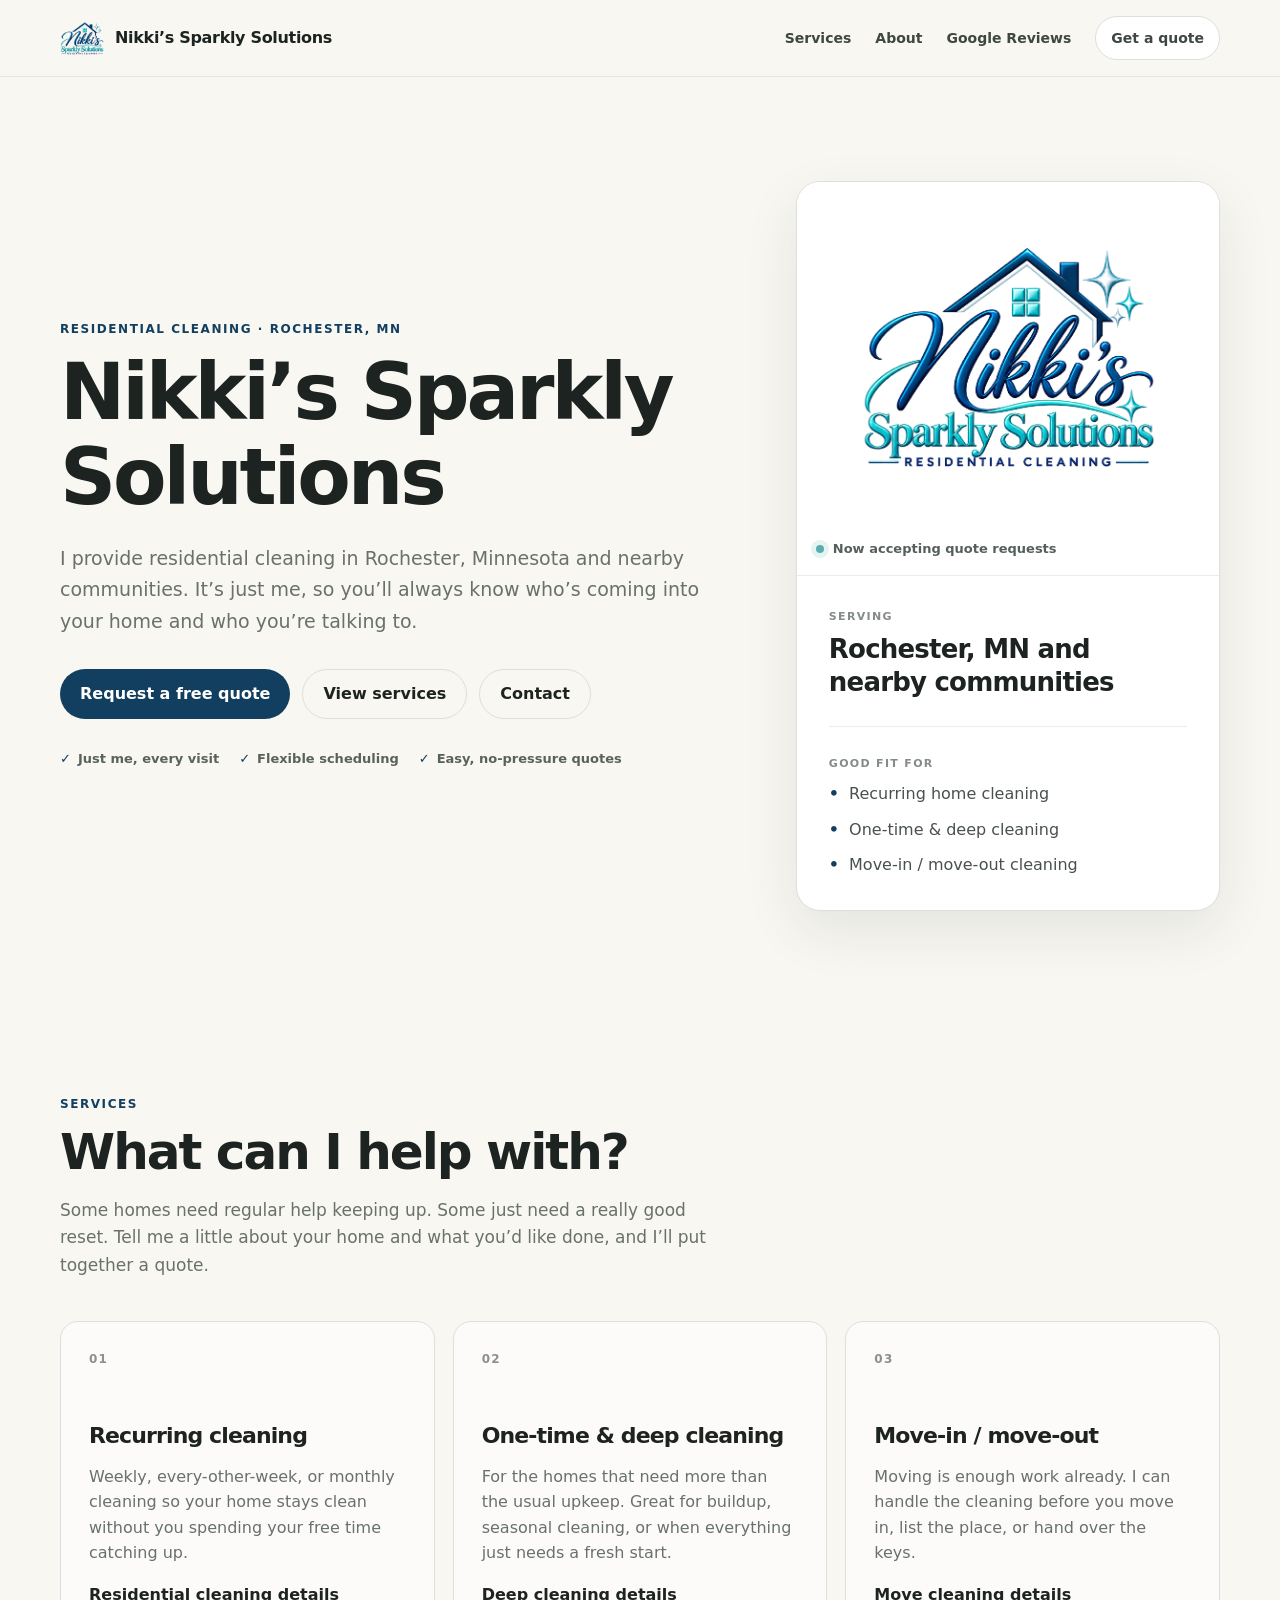
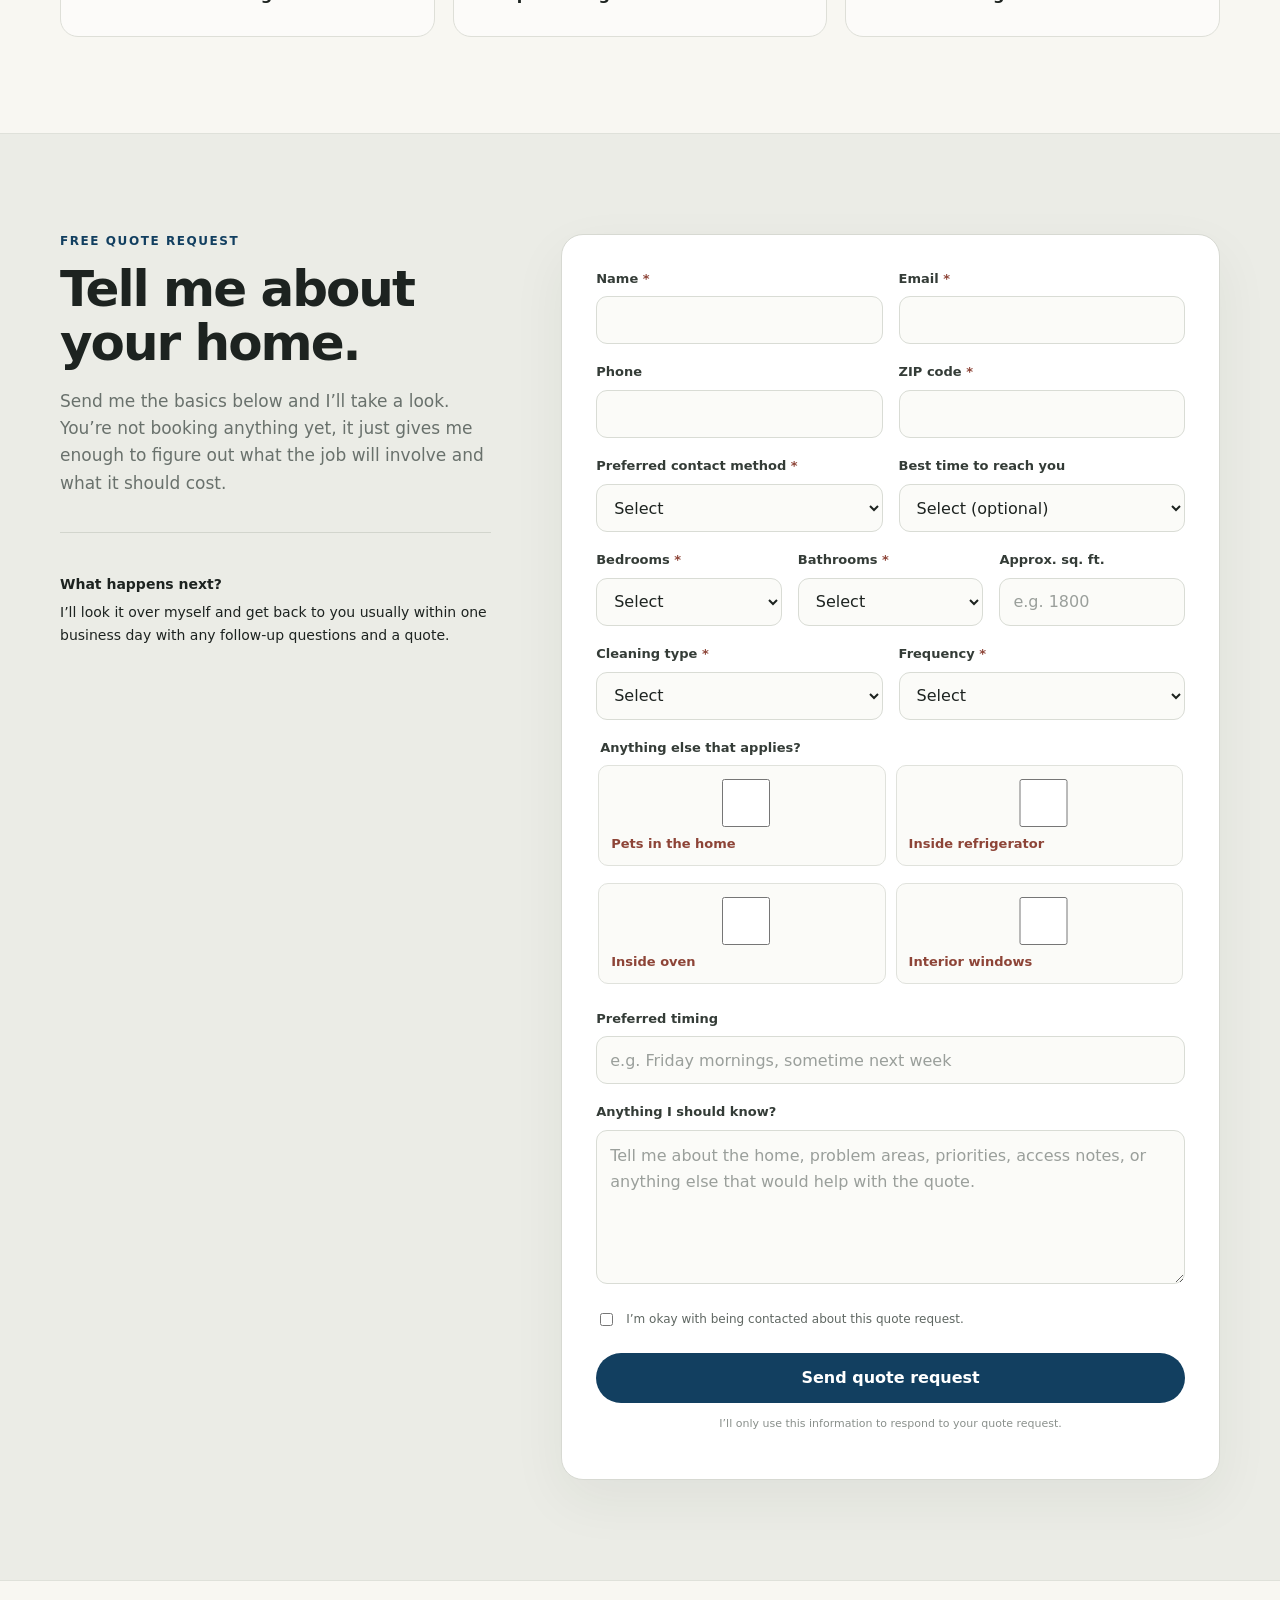
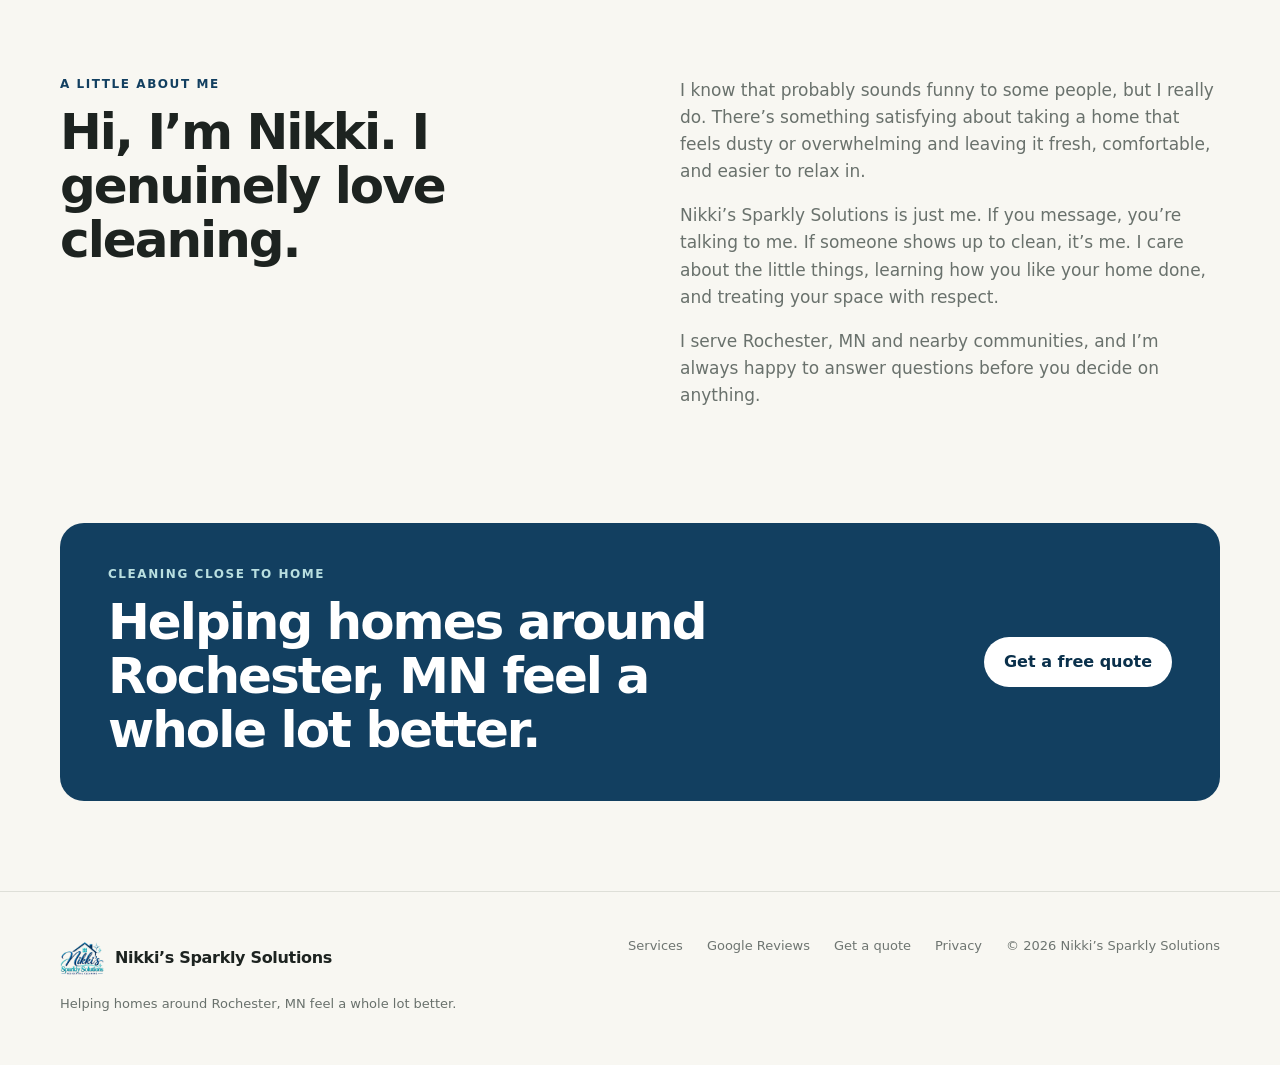
<file: index.html>
<!doctype html>
<html lang="en">
<head>
  <meta charset="utf-8">
  <meta name="viewport" content="width=device-width, initial-scale=1">
  <meta name="description" content="Residential cleaning in Rochester, MN from Nikki’s Sparkly Solutions. Tell me about your home and request a free cleaning quote online.">
  <meta name="theme-color" content="#f8f7f2">
  <meta name="robots" content="index, follow, max-image-preview:large">
  <meta name="geo.region" content="US-MN">
  <meta name="geo.placename" content="Rochester">
  <meta property="og:url" content="https://sparklynikki.com/">
  <meta property="og:type" content="website">
  <meta property="og:site_name" content="Nikki’s Sparkly Solutions">
  <meta property="og:locale" content="en_US">
  <meta property="og:title" content="Nikki’s Sparkly Solutions | Residential Cleaning in Rochester, MN">
  <meta property="og:description" content="Residential cleaning in Rochester, MN from Nikki’s Sparkly Solutions. Tell me about your home and request a free cleaning quote online.">
  <meta name="twitter:card" content="summary">
  <title>Nikki’s Sparkly Solutions | Residential Cleaning in Rochester, MN</title>
  <link rel="canonical" id="canonical-link" href="https://sparklynikki.com/">
  <link rel="icon" type="image/png" href="assets/favicon.png">
  <meta property="og:image" id="og-image" content="https://sparklynikki.com/assets/logo.png">
  <link rel="stylesheet" href="styles.css?v=direct-reviews-1">
  <script src="site-config.js?v=direct-reviews-1"></script>
  <script defer src="script.js?v=local-seo-1"></script>
</head>
<body data-page="home">
  <a class="skip-link" href="#main">Skip to content</a>

  <header class="site-header">
    <div class="shell nav-wrap">
      <a class="brand" href="#top" aria-label="Home">
        <img class="brand-logo-mark" src="assets/logo-mark.png" alt="" width="44" height="44">
        <span class="brand-name" data-business-name>Nikki’s Sparkly Solutions</span>
      </a>
      <nav class="nav" aria-label="Primary navigation">
        <a href="#services">Services</a>
        <a href="#about">About</a>
        <a class="google-reviews-link" href="https://g.page/r/CRxONIWlUpBDECE/review" target="_blank" rel="noopener noreferrer">Google Reviews</a>
        <a href="#quote" class="nav-cta">Get a quote</a>
      </nav>
    </div>
  </header>

  <main id="main">
    <section class="hero" id="top">
      <div class="shell hero-grid">
        <div class="hero-copy">
          <p class="eyebrow">Residential cleaning · <span data-city-state>Rochester, MN</span></p>
          <h1>Nikki’s Sparkly Solutions</h1>
          <p class="hero-lede">I provide residential cleaning in Rochester, Minnesota and nearby communities. It’s just me, so you’ll always know who’s coming into your home and who you’re talking to.</p>
          <div class="hero-actions">
            <a class="button button-primary" href="#quote">Request a free quote</a>
            <a class="button button-secondary" href="#services">View services</a>
            <a class="button button-secondary" href="mailto:contact@sparklynikki.com">Contact</a>
          </div>
          <div class="hero-points" aria-label="Highlights">
            <span>Just me, every visit</span>
            <span>Flexible scheduling</span>
            <span>Easy, no-pressure quotes</span>
          </div>
        </div>

        <aside class="hero-card" aria-label="Cleaning service overview">
          <div class="hero-logo-panel">
            <img src="assets/logo.png" alt="Nikki’s Sparkly Solutions residential cleaning logo" width="800" height="800">
          </div>
          <div class="hero-card-top">
            <span class="status-dot"></span>
            <span>Now accepting quote requests</span>
          </div>
          <div class="hero-card-body">
            <p class="small-label">Serving</p>
            <p class="hero-card-big" data-service-area>Rochester, Minnesota and nearby communities</p>
            <div class="clean-line"></div>
            <p class="small-label">Good fit for</p>
            <ul class="plain-list">
              <li>Recurring home cleaning</li>
              <li>One-time & deep cleaning</li>
              <li>Move-in / move-out cleaning</li>
            </ul>
          </div>
        </aside>
      </div>
    </section>

    <section class="section" id="services">
      <div class="shell">
        <div class="section-heading">
          <p class="eyebrow">Services</p>
          <h2>What can I help with?</h2>
          <p>Some homes need regular help keeping up. Some just need a really good reset. Tell me a little about your home and what you’d like done, and I’ll put together a quote.</p>
        </div>

        <div class="service-grid">
          <article class="service-card">
            <span class="service-number">01</span>
            <h3>Recurring cleaning</h3>
            <p>Weekly, every-other-week, or monthly cleaning so your home stays clean without you spending your free time catching up.</p>
            <a class="service-link" href="residential-cleaning.html">Residential cleaning details</a>
          </article>
          <article class="service-card">
            <span class="service-number">02</span>
            <h3>One-time & deep cleaning</h3>
            <p>For the homes that need more than the usual upkeep. Great for buildup, seasonal cleaning, or when everything just needs a fresh start.</p>
            <a class="service-link" href="deep-cleaning.html">Deep cleaning details</a>
          </article>
          <article class="service-card">
            <span class="service-number">03</span>
            <h3>Move-in / move-out</h3>
            <p>Moving is enough work already. I can handle the cleaning before you move in, list the place, or hand over the keys.</p>
            <a class="service-link" href="move-out-cleaning.html">Move cleaning details</a>
          </article>
        </div>
      </div>
    </section>

    <section class="quote-section" id="quote">
      <div class="shell quote-grid">
        <div class="quote-intro">
          <p class="eyebrow">Free quote request</p>
          <h2>Tell me about your home.</h2>
          <p>Send me the basics below and I’ll take a look. You’re not booking anything yet, it just gives me enough to figure out what the job will involve and what it should cost.</p>

          <div class="quote-note">
            <p class="quote-note-title">What happens next?</p>
            <p>I’ll look it over myself and get back to you <span data-reply-time>usually within one business day</span> with any follow-up questions and a quote.</p>
          </div>
        </div>

        <div class="form-card">
          <form id="quote-form" method="POST" novalidate>
            <input type="hidden" name="_subject" value="New website cleaning quote request">
            <input type="hidden" name="_template" value="table">
            <input type="hidden" name="_captcha" value="false">
            <input type="text" name="_honey" class="honeypot" tabindex="-1" autocomplete="off" aria-hidden="true">

            <div class="form-row two-col">
              <div class="field">
                <label for="name">Name <span>*</span></label>
                <input id="name" name="name" type="text" autocomplete="name" maxlength="100" required>
              </div>
              <div class="field">
                <label for="email">Email <span>*</span></label>
                <input id="email" name="email" type="email" autocomplete="email" maxlength="254" required>
              </div>
            </div>

            <div class="form-row two-col">
              <div class="field">
                <label for="phone">Phone</label>
                <input id="phone" name="phone" type="tel" autocomplete="tel" inputmode="tel" maxlength="30">
              </div>
              <div class="field">
                <label for="zip">ZIP code <span>*</span></label>
                <input id="zip" name="zip_code" type="text" inputmode="numeric" autocomplete="postal-code" maxlength="10" required>
              </div>
            </div>

            <div class="form-row two-col">
              <div class="field">
                <label for="contact-method">Preferred contact method <span>*</span></label>
                <select id="contact-method" name="preferred_contact_method" required>
                  <option value="">Select</option>
                  <option>Text message</option><option>Phone call</option><option>Email</option>
                </select>
              </div>
              <div class="field">
                <label for="contact-time">Best time to reach you</label>
                <select id="contact-time" name="best_contact_time">
                  <option value="">Select (optional)</option>
                  <option>Morning</option><option>Afternoon</option><option>Evening</option><option>Anytime</option>
                </select>
              </div>
            </div>
            <div class="form-row three-col">
              <div class="field">
                <label for="beds">Bedrooms <span>*</span></label>
                <select id="beds" name="bedrooms" required>
                  <option value="">Select</option>
                  <option>Studio</option>
                  <option>1</option><option>2</option><option>3</option><option>4</option><option>5+</option>
                </select>
              </div>
              <div class="field">
                <label for="baths">Bathrooms <span>*</span></label>
                <select id="baths" name="bathrooms" required>
                  <option value="">Select</option>
                  <option>1</option><option>1.5</option><option>2</option><option>2.5</option><option>3</option><option>3.5</option><option>4+</option>
                </select>
              </div>
              <div class="field">
                <label for="sqft">Approx. sq. ft.</label>
                <input id="sqft" name="square_feet" type="number" min="0" step="50" inputmode="numeric" placeholder="e.g. 1800">
              </div>
            </div>

            <div class="form-row two-col">
              <div class="field">
                <label for="cleaning-type">Cleaning type <span>*</span></label>
                <select id="cleaning-type" name="cleaning_type" required>
                  <option value="">Select</option>
                  <option>Standard / recurring</option>
                  <option>One-time clean</option>
                  <option>Deep clean</option>
                  <option>Move-in / move-out</option>
                  <option>Not sure yet</option>
                </select>
              </div>
              <div class="field">
                <label for="frequency">Frequency <span>*</span></label>
                <select id="frequency" name="frequency" required>
                  <option value="">Select</option>
                  <option>One time</option>
                  <option>Weekly</option>
                  <option>Every 2 weeks</option>
                  <option>Monthly</option>
                  <option>Not sure yet</option>
                </select>
              </div>
            </div>

            <fieldset class="field checkbox-fieldset">
              <legend>Anything else that applies?</legend>
              <div class="check-grid">
                <label class="check"><input type="checkbox" name="pets" value="Yes"><span>Pets in the home</span></label>
                <label class="check"><input type="checkbox" name="inside_fridge" value="Requested"><span>Inside refrigerator</span></label>
                <label class="check"><input type="checkbox" name="inside_oven" value="Requested"><span>Inside oven</span></label>
                <label class="check"><input type="checkbox" name="interior_windows" value="Requested"><span>Interior windows</span></label>
              </div>
            </fieldset>

            <div class="field">
              <label for="timing">Preferred timing</label>
              <input id="timing" name="preferred_timing" type="text" maxlength="150" placeholder="e.g. Friday mornings, sometime next week">
            </div>

            <div class="field">
              <label for="notes">Anything I should know?</label>
              <textarea id="notes" name="notes" rows="5" maxlength="2000" placeholder="Tell me about the home, problem areas, priorities, access notes, or anything else that would help with the quote."></textarea>
            </div>

            <label class="consent-check">
              <input type="checkbox" id="contact-consent" name="contact_consent" value="Yes" required>
              <span>I’m okay with being contacted about this quote request.</span>
            </label>

            <button class="button button-primary button-full" type="submit" id="submit-button">Send quote request</button>
            <p class="form-privacy">I’ll only use this information to respond to your quote request.</p>
            <div class="form-message" id="form-message" role="status" aria-live="polite"></div>
          </form>
        </div>
      </div>
    </section>

    <section class="section about-section" id="about">
      <div class="shell about-grid">
        <div>
          <p class="eyebrow">A little about me</p>
          <h2>Hi, I’m Nikki. I genuinely love cleaning.</h2>
        </div>
        <div class="about-copy">
          <p>I know that probably sounds funny to some people, but I really do. There’s something satisfying about taking a home that feels dusty or overwhelming and leaving it fresh, comfortable, and easier to relax in.</p>
          <p><span data-business-name>Nikki’s Sparkly Solutions</span> is just me. If you message, you’re talking to me. If someone shows up to clean, it’s me. I care about the little things, learning how you like your home done, and treating your space with respect.</p>
          <p>I serve <span data-service-area>Rochester, Minnesota and nearby communities</span>, and I’m always happy to answer questions before you decide on anything.</p>
        </div>
      </div>
    </section>

    <section class="service-area-section">
      <div class="shell service-area-card">
        <div>
          <p class="eyebrow">Cleaning close to home</p>
          <h2>Helping homes around <span data-city-state>Rochester, MN</span> feel a whole lot better.</h2>
        </div>
        <a class="button button-light" href="#quote">Get a free quote</a>
      </div>
    </section>
  </main>

  <footer class="site-footer">
    <div class="shell footer-wrap">
      <div>
        <a class="brand footer-brand" href="#top">
          <img class="brand-logo-mark" src="assets/logo-mark.png" alt="" width="44" height="44">
          <span class="brand-name" data-business-name>Nikki’s Sparkly Solutions</span>
        </a>
        <p>Helping homes around <span data-city-state>Rochester, MN</span> feel a whole lot better.</p>
      </div>
      <div class="footer-right">
        <a href="#services">Services</a>
        <a class="google-reviews-link" href="https://g.page/r/CRxONIWlUpBDECE/review" target="_blank" rel="noopener noreferrer">Google Reviews</a>
        <a href="#quote">Get a quote</a>
        <a href="privacy.html">Privacy</a>
        <span>© <span id="year"></span> <span data-business-name>Nikki’s Sparkly Solutions</span></span>
      </div>
    </div>
  </footer>
<script src="/admin/tracker.js?v=form-crm-1" data-api="https://admin.nikkisparklysolutions.workers.dev" defer></script>
</body>
</html>
</file>
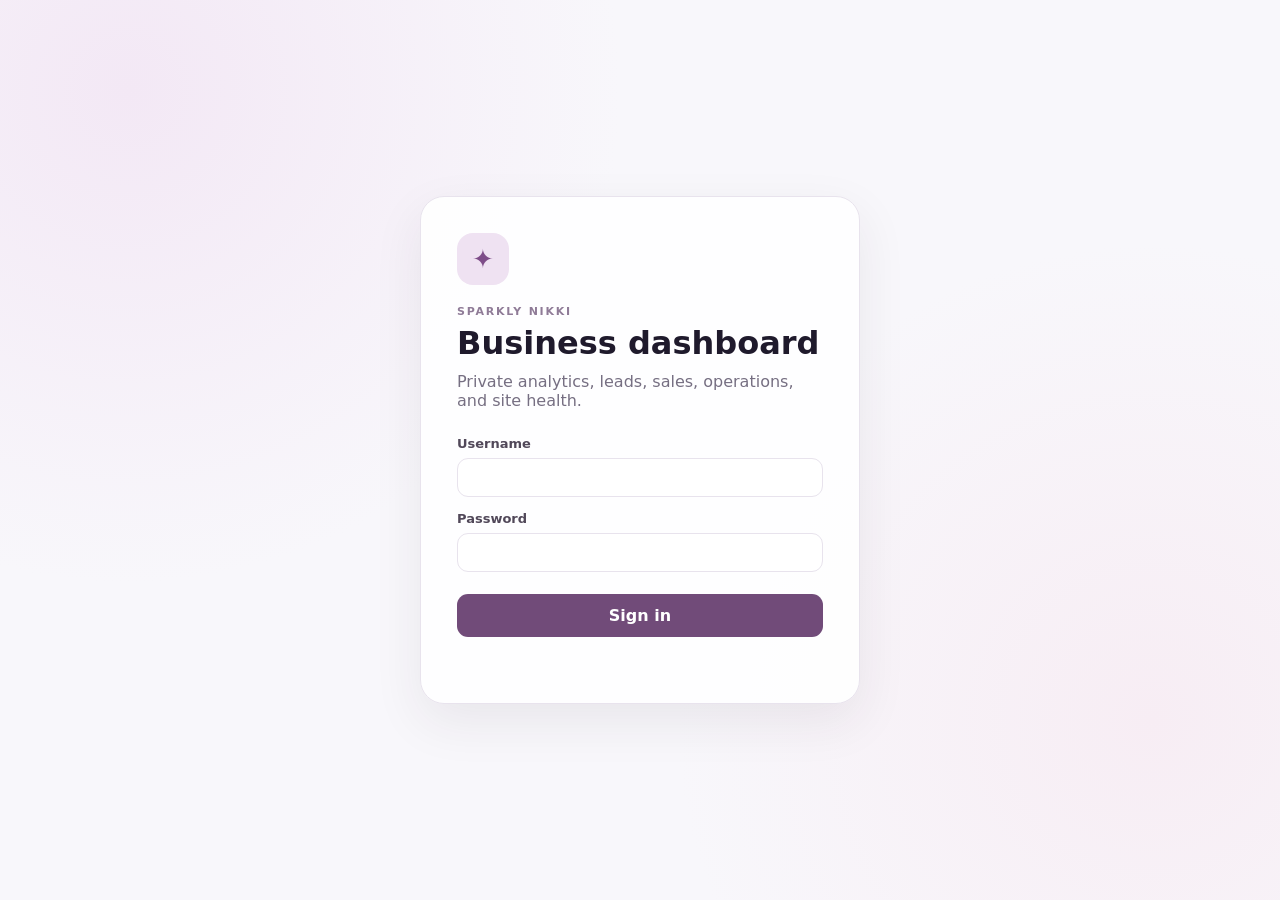
<file: admin/index.html>
<!doctype html>
<html lang="en">
<head>
  <meta charset="utf-8">
  <meta name="viewport" content="width=device-width,initial-scale=1">
  <meta name="robots" content="noindex,nofollow,noarchive">
  <meta name="referrer" content="no-referrer">
  <meta http-equiv="Content-Security-Policy" content="default-src 'self'; connect-src 'self' https://admin.nikkisparklysolutions.workers.dev; img-src 'self' data:; style-src 'self'; style-src-attr 'unsafe-inline'; script-src 'self'; font-src 'self'; base-uri 'none'; form-action 'none'">
  <title>Sparkly Nikki · Business Dashboard</title>
  <link rel="stylesheet" href="./styles.css?v=workflow-1">
  <link rel="stylesheet" href="./operations.css?v=workflow-1">
</head>
<body>
  <div id="loginView" class="login-shell">
    <main class="login-card" aria-labelledby="loginTitle">
      <div class="brand-mark" aria-hidden="true">✦</div>
      <p class="eyebrow">SPARKLY NIKKI</p>
      <h1 id="loginTitle">Business dashboard</h1>
      <p class="muted">Private analytics, leads, sales, operations, and site health.</p>
      <form id="loginForm" autocomplete="on">
        <label>Username<input id="username" name="username" autocomplete="username" required></label>
        <label>Password<input id="password" name="password" type="password" autocomplete="current-password" required></label>
        <button class="primary" type="submit">Sign in</button>
        <p id="loginError" class="form-error" role="alert"></p>
      </form>
    </main>
  </div>

  <div id="appView" class="app-shell hidden">
    <aside class="sidebar">
      <div class="side-brand"><span>✦</span><strong>Sparkly Nikki</strong></div>
      <nav id="nav">
        <button data-view="overview" class="active">Overview</button>
        <button data-view="leads">Leads & CRM</button>
        <button id="operationsNav" type="button">Operations</button>
        <button data-view="analytics">Analytics</button>
        <button data-view="sales">Jobs / Payments</button>
        <button data-view="health">Site health</button>
        <button id="testNav" type="button">Test</button>
      </nav>
      <div class="side-footer">
        <div id="apiStatus" class="status-dot-row"><span class="status-dot"></span><span>Checking API</span></div>
        <button id="logoutBtn" class="ghost">Sign out</button>
      </div>
    </aside>

    <div class="main-shell">
      <header class="topbar">
        <div><p class="eyebrow" id="sectionEyebrow">BUSINESS OVERVIEW</p><h1 id="sectionTitle">Dashboard</h1></div>
        <div class="top-actions">
          <button id="refreshBtn" class="secondary">Refresh</button>
        </div>
      </header>

      <main id="content">
        <section id="overviewView" class="view active-view">
          <section aria-labelledby="businessSummaryHeading">
            <h2 id="businessSummaryHeading">Business summary</h2>
            <p>Revenue uses job dates in Chicago time.</p>
            <div id="businessSummaryKpis" class="kpi-grid"></div>
          </section>
          <div id="kpis" class="kpi-grid"></div>
          <div class="grid-2">
            <article class="panel"><div class="panel-head"><div><p class="eyebrow">TREND</p><h2>Leads & visitors</h2></div></div><div id="trendChart" class="chart"></div></article>
            <article class="panel"><div class="panel-head"><div><p class="eyebrow">FUNNEL</p><h2>Visitor → customer</h2></div></div><div id="funnelChart" class="funnel"></div></article>
          </div>
          <div class="grid-3">
            <article class="panel"><div class="panel-head"><div><p class="eyebrow">MARKETING</p><h2>Lead sources</h2></div></div><div id="sourceBreakdown"></div></article>
            <article class="panel"><div class="panel-head"><div><p class="eyebrow">SERVICES</p><h2>Most valuable</h2></div></div><div id="serviceBreakdown"></div></article>
            <article class="panel"><div class="panel-head"><div><p class="eyebrow">RECENT</p><h2>Newest leads</h2></div><button class="text-btn" data-go="leads">View all</button></div><div id="recentLeads"></div></article>
          </div>
        </section>

        <section id="leadsView" class="view">
          <p>Every inquiry starts here. Update its status as you follow up. Mark it Won when booked; it will appear in Operations → Customers.</p>
          <div class="toolbar panel slim">
            <input id="leadSearch" placeholder="Search name, email, phone, service…" aria-label="Search leads">
            <select id="leadStatus"><option value="">All statuses</option><option>New</option><option>Contacted</option><option>Quote Sent</option><option>Won</option><option>Lost</option></select>
            <button id="exportBtn" class="secondary">Export CSV</button>
          </div>
          <article class="panel table-panel"><div class="table-wrap"><table><thead><tr><th>Lead</th><th>Service</th><th>Source</th><th>Status</th><th>Quote</th><th>Revenue</th><th>Received</th><th></th></tr></thead><tbody id="leadsTable"></tbody></table></div>
          <div class="dialog-actions"><button id="leadsPrevious" type="button" class="secondary" disabled>Previous</button><span id="leadsPageInfo" role="status">Page 1</span><button id="leadsNext" type="button" class="secondary" disabled>Next</button></div></article>
        </section>

        <section id="operationsView" class="view">
          <div class="operations-tabs" role="tablist" aria-label="Operations sections">
            <button type="button" class="active" data-ops-tab="schedule">Scheduling</button>
            <button type="button" data-ops-tab="customers">Customers</button>
            <button type="button" data-ops-tab="reminders">Reminders</button>
          </div>

          <div id="operationsStatus" class="operations-status" hidden></div>

          <section id="scheduleOps" class="ops-pane active">
            <div class="operations-summary" id="scheduleSummary"></div>
            <div class="operations-head">
              <div><p class="eyebrow">SCHEDULING</p><h2>Cleaning schedule</h2><p class="muted">Schedule booked customers here. Record completed work and money collected in Jobs / Payments.</p></div>
              <button id="scheduleJobBtn" class="primary ops-primary" type="button">Schedule job</button>
            </div>
            <div class="ops-filter-row">
              <select id="scheduleFilter" aria-label="Filter scheduled jobs">
                <option value="upcoming">Upcoming</option>
                <option value="today">Today</option>
                <option value="all">All</option>
                <option value="completed">Completed</option>
                <option value="cancelled">Cancelled</option>
              </select>
            </div>
            <div id="scheduleList" class="ops-list"></div>
            <div class="ops-actions"><button id="schedulePrevious" type="button" class="secondary" disabled>Previous</button><span id="schedulePageInfo" role="status">Page 1</span><button id="scheduleNext" type="button" class="secondary" disabled>Next</button></div>
          </section>

          <section id="customersOps" class="ops-pane">
            <div class="operations-head">
              <div><p class="eyebrow">BOOKED CUSTOMERS</p><h2>Customers</h2><p class="muted">Won leads from Leads & CRM. Schedule their next cleaning, add a reminder, or manage their CRM record.</p></div>
              <button id="addExistingCustomerBtn" type="button" class="primary ops-primary">Add Existing Customer</button>
            </div>
            <div class="ops-filter-row ops-customer-filter">
              <input id="opsCustomerSearch" type="search" placeholder="Search name, phone, email, service…" aria-label="Search customers">
            </div>
            <div id="opsCustomerList" class="ops-list"></div>
            <div class="ops-actions"><button id="customersPrevious" type="button" class="secondary" disabled>Previous</button><span id="customersPageInfo" role="status">Page 1</span><button id="customersNext" type="button" class="secondary" disabled>Next</button></div>
          </section>

          <section id="remindersOps" class="ops-pane">
            <div class="operations-summary" id="reminderSummary"></div>
            <div class="operations-head">
              <div><p class="eyebrow">REMINDERS</p><h2>Follow-ups & reminders</h2><p class="muted">Track calls, texts, and tasks. Link a lead or customer when useful; reminders do not book work.</p></div>
              <button id="addReminderBtn" class="primary ops-primary" type="button">Add reminder</button>
            </div>
            <div class="ops-filter-row">
              <select id="reminderFilter" aria-label="Filter reminders">
                <option value="open">Open</option>
                <option value="today">Due today</option>
                <option value="overdue">Overdue</option>
                <option value="completed">Completed</option>
                <option value="all">All</option>
              </select>
              <button id="appleReminderSetupBtn" class="secondary" type="button">iPhone Reminders setup</button>
            </div>
            <div id="reminderList" class="ops-list"></div>
            <div class="ops-actions"><button id="remindersPrevious" type="button" class="secondary" disabled>Previous</button><span id="remindersPageInfo" role="status">Page 1</span><button id="remindersNext" type="button" class="secondary" disabled>Next</button></div>
          </section>
        </section>

        <section id="analyticsView" class="view">
          <div id="analyticsKpis" class="kpi-grid"></div>
          <div class="grid-2"><article class="panel"><p class="eyebrow">PAGES</p><h2>Top pages</h2><div id="pagesTable"></div></article><article class="panel"><p class="eyebrow">ACTIONS</p><h2>Conversion events</h2><div id="eventsTable"></div></article></div>
          <article class="panel"><p class="eyebrow">TRAFFIC</p><h2>Referrers & campaigns</h2><div id="trafficTable"></div></article>
        </section>

        <section id="salesView" class="view">
          <p>Record completed jobs and payments here. Scheduling a cleaning does not add revenue.</p>
          <button id="addJob" class="primary">Add job / payment</button>
          <div id="salesKpis" class="kpi-grid"></div>
          <article id="jobsPanel" class="panel table-panel"><h2 id="jobsHeading">Recent jobs / payments</h2><div class="table-wrap"><table><thead><tr><th>Date</th><th>Customer / house</th><th>Service</th><th>Quoted</th><th>Collected</th><th>Balance</th><th>Status</th><th>Method</th><th></th></tr></thead><tbody id="jobsTable"></tbody></table></div>
            <div class="jobs-history-controls">
              <button id="viewAllJobs" class="secondary" type="button">View all jobs</button>
              <button id="recentJobs" class="secondary" type="button" hidden>Back to recent jobs</button>
              <div id="jobsPagination" hidden>
                <p id="jobsPageInfo" aria-live="polite"></p>
                <div class="jobs-page-buttons"><button id="jobsPrevious" class="secondary" type="button">Previous</button><button id="jobsNext" class="secondary" type="button">Next</button></div>
              </div>

            </div>
          </article>
          <div class="grid-2"><article class="panel"><p class="eyebrow">REVENUE</p><h2>Revenue by source</h2><div id="revenueSources"></div></article><article class="panel"><p class="eyebrow">SERVICES</p><h2>Revenue by service</h2><div id="revenueServices"></div></article></div>
        </section>

        <section id="healthView" class="view">
          <div class="grid-2"><article class="panel"><p class="eyebrow">SYSTEM</p><h2>Connection</h2><div id="healthInfo"></div></article><article class="panel"><p class="eyebrow">TRACKING</p><h2>Event activity</h2><div id="trackingHealth"></div></article></div>
          <article class="panel"><p class="eyebrow">SETUP</p><h2>What is being tracked</h2><div class="check-list"><span>✓ Page views & unique visitors</span><span>✓ Google / social / direct / referral sources</span><span>✓ UTM campaigns</span><span>✓ Phone & email clicks</span><span>✓ Service / CTA clicks</span><span>✓ Contact form starts and submissions</span><span>✓ Leads, quotes, won/lost jobs, revenue</span><span>✓ No raw visitor IP addresses stored</span></div></article>
        </section>

        <section id="testView" class="view">
          <article class="panel test-panel">
            <div class="panel-head"><div><p class="eyebrow">TEMPORARY</p><h2>Test Operations</h2></div><span id="opsTestCount" class="test-count">0 test records</span></div>
            <p class="muted">Test records stay local to this browser and never write to the production CRM or Worker.</p>
            <div class="test-actions">
              <button class="secondary" type="button" id="addOpsTestCustomer">Add test customer</button>
              <button class="secondary" type="button" id="addOpsTestSchedule">Add scheduled test job</button>
              <button class="secondary" type="button" id="addOpsTestReminder">Add test reminder</button>
              <button class="primary ops-primary" type="button" id="addOpsFullTestSet">Add full test set</button>
              <button class="secondary" type="button" id="clearOpsTestData">Clear test data</button>
            </div>
          </article>
          <article class="panel test-danger">
            <p class="eyebrow">DONE TESTING</p>
            <h2>Self destruct Test mode</h2>
            <p class="muted">Deletes only local Test-panel data and permanently hides this temporary Test section in this browser.</p>
            <button class="danger-button" type="button" id="destroyOpsTestMode">Delete test data & remove Test section</button>
          </article>
        </section>
      </main>
    </div>
  </div>

  <dialog id="leadDialog">
    <form id="leadForm" method="dialog">
      <div class="dialog-head"><div><p class="eyebrow">LEAD</p><h2 id="leadDialogTitle">Edit lead</h2></div><button type="button" id="closeDialog" class="icon-btn" aria-label="Close">×</button></div>
      <input type="hidden" id="leadId">
      <div class="form-grid">
        <label>Status<select id="editStatus"><option>New</option><option>Contacted</option><option>Quote Sent</option><option>Won</option><option>Lost</option></select></label>
        <label>Service<input id="editService"></label>
        <label>Quote amount<input id="editQuote" type="number" min="0" step="0.01"></label>
        <label>Revenue<input id="editRevenue" type="number" min="0" step="0.01"></label>
      </div>
      <label>Notes<textarea id="editNotes" rows="5"></textarea></label>
      <p id="leadError" class="form-error" role="alert"></p>
      <div class="dialog-actions"><button type="button" id="removeLead" class="danger-button">Remove Customer</button><button type="button" id="cancelLead" class="secondary">Cancel</button><button type="submit" class="primary">Save changes</button></div>
    </form>
  </dialog>

  <dialog id="jobDialog" aria-labelledby="jobTitle">
    <form id="jobForm" method="dialog">
      <div class="dialog-head"><h2 id="jobTitle">Add job / payment</h2><button type="button" id="closeJob" class="icon-btn" aria-label="Close job">×</button></div>
      <div class="job-dialog-body">
      <p class="muted">Record a completed job. Paid marks a linked customer as won. Linked jobs replace that customer's CRM money totals.</p>
      <input id="jobId" type="hidden">
      <div class="form-grid">
        <label>Customer / house name<input id="jobCustomer" list="jobCustomers" maxlength="160" required autocomplete="off"></label>
        <datalist id="jobCustomers"></datalist>
        <label>Service<input id="jobService" list="jobServices" maxlength="180" required></label>
        <datalist id="jobServices"><option>Standard / recurring</option><option>One-time clean</option><option>Deep clean</option><option>Move-in / move-out</option></datalist>
        <label>Amount quoted (optional)<input id="jobQuoted" type="number" min="0" step="0.01" inputmode="decimal" placeholder="Not quoted"></label>
        <label>Amount collected<input id="jobCollected" type="number" min="0" step="0.01" inputmode="decimal" required></label>
        <label>Payment status<select id="jobStatus"><option>Paid</option><option>Partial</option><option>Unpaid</option></select></label>
        <label>Payment method<select id="jobMethod"><option>Cash</option><option>Card</option><option>Check</option><option>Venmo</option><option>Other</option></select></label>
        <label>Job date<input id="jobDate" type="date" required></label>
      </div>
      <label>Notes (optional)<textarea id="jobNotes" rows="2" maxlength="4000"></textarea></label>
      <p id="jobError" class="form-error" role="alert"></p>
      </div>
      <div class="dialog-actions"><button id="cancelJob" type="button" class="secondary">Cancel</button><button id="saveJob" type="submit" class="primary">Save job</button></div>
    </form>
  </dialog>

  <dialog id="customerOpsDialog" class="ops-dialog" aria-labelledby="customerOpsTitle">
    <form id="customerOpsForm">
      <div class="dialog-head"><h2 id="customerOpsTitle">Add Existing Customer</h2><button type="button" class="icon-btn" data-close-ops="customer" aria-label="Close">×</button></div>
      <div class="ops-dialog-body">
        <input id="customerOpsId" type="hidden">
        <div class="form-grid">
          <label>Name<input id="customerOpsName" maxlength="160" autocomplete="name" required></label>
          <label>Phone<input id="customerOpsPhone" type="tel" maxlength="80" autocomplete="tel"></label>
          <label>Email<input id="customerOpsEmail" type="email" maxlength="200" autocomplete="email"></label>
          <label>Service<input id="customerOpsService" maxlength="180" list="jobServices"></label>
          <label>Preferred contact method<select id="customerOpsContact"><option value="">Not specified</option><option>Text message</option><option>Phone call</option><option>Email</option></select></label>
          <label>Best time to reach you<select id="customerOpsTime"><option value="">Not specified</option><option>Morning</option><option>Afternoon</option><option>Evening</option><option>Anytime</option></select></label>
        </div>
        <label>Address<input id="customerOpsAddress" maxlength="240" autocomplete="street-address"></label>
        <label>Customer / service details<textarea id="customerOpsMessage" rows="3" maxlength="3000"></textarea></label>
        <label>Notes<textarea id="customerOpsNotes" rows="3" maxlength="4000"></textarea></label>
        <p id="customerOpsError" class="form-error" role="alert"></p>
      </div>
      <div class="dialog-actions"><button type="button" id="removeOpsCustomer" class="danger-button" hidden>Remove Customer</button><button type="button" class="secondary" data-close-ops="customer">Cancel</button><button type="submit" class="primary ops-primary">Save customer</button></div>
    </form>
  </dialog>

  <dialog id="scheduleDialog" class="ops-dialog" aria-labelledby="scheduleDialogTitle">
    <form id="scheduleForm">
      <div class="dialog-head"><div><p class="eyebrow">SCHEDULING</p><h2 id="scheduleDialogTitle">Schedule job</h2></div><button type="button" class="icon-btn" data-close-ops="schedule" aria-label="Close">×</button></div>
      <input id="scheduleId" type="hidden">
      <div class="ops-dialog-body">
        <p>Choose a customer, or Custom for a job without a linked customer record.</p>
        <div class="form-grid">
          <label>Find customer<input id="scheduleCustomerSearch" type="search" placeholder="Name, email or phone"></label>
          <label>Customer<select id="scheduleLeadId" required><option value="">Select customer</option></select></label>
          <label id="scheduleCustomWrap" hidden>Customer / job name<input id="scheduleCustomName" maxlength="160" disabled></label>
          <label>Address<input id="scheduleAddress" maxlength="240" autocomplete="street-address"></label>
          <label>Service<select id="scheduleService" required><option>Recurring cleaning</option><option>One-time cleaning</option><option>Deep cleaning</option><option>Move-in / move-out</option><option>Other</option></select></label>
          <label>Status<select id="scheduleStatus"><option>Scheduled</option><option>In Progress</option><option>Completed</option><option>Cancelled</option></select></label>
          <label>Date<input id="scheduleDate" type="date" required></label>
          <label>Start time<input id="scheduleStart" type="time"></label>
          <label>End time<input id="scheduleEnd" type="time"></label>
        </div>
        <label id="scheduleServiceNoteWrap" hidden>Other service note (optional)<input id="scheduleServiceNote" maxlength="180"></label>
        <label>Notes<textarea id="scheduleNotes" rows="4" maxlength="2000"></textarea></label>
        <p id="scheduleError" class="form-error" role="alert"></p>
      </div>
      <div class="dialog-actions"><button type="button" class="secondary" data-close-ops="schedule">Cancel</button><button type="submit" class="primary ops-primary">Save schedule</button></div>
    </form>
  </dialog>

  <dialog id="reminderOpsDialog" class="ops-dialog" aria-labelledby="reminderOpsDialogTitle">
    <form id="reminderOpsForm">
      <div class="dialog-head"><div><p class="eyebrow">REMINDER</p><h2 id="reminderOpsDialogTitle">Add reminder</h2></div><button type="button" class="icon-btn" data-close-ops="reminder" aria-label="Close">×</button></div>
      <input id="reminderOpsId" type="hidden">
      <div class="ops-dialog-body">
        <label>What needs to happen?<input id="reminderOpsTitle" maxlength="180" required></label>
        <div class="form-grid">
          <label>Find lead / customer<input id="reminderCustomerSearch" type="search" placeholder="Name, email or phone"></label>
          <label>Lead / customer (optional)<select id="reminderOpsLeadId"><option value="">No linked customer</option></select></label>
          <label>Due date<input id="reminderOpsDate" type="date" required></label>
          <label>Due time / alert<input id="reminderOpsTime" type="time"></label>
        </div>
        <label>Notes<textarea id="reminderOpsNotes" rows="4" maxlength="2000"></textarea></label>
        <p class="muted ops-form-note">On iPhone, the Reminders shortcut uses this due date/time as the notification time.</p>
        <p id="reminderOpsError" class="form-error" role="alert"></p>
      </div>
      <div class="dialog-actions"><button type="button" class="secondary" data-close-ops="reminder">Cancel</button><button type="submit" class="primary ops-primary">Save reminder</button></div>
    </form>
  </dialog>

  <dialog id="appleReminderSetupDialog" class="ops-dialog" aria-labelledby="appleReminderSetupTitle">
    <div class="dialog-head"><div><p class="eyebrow">IPHONE</p><h2 id="appleReminderSetupTitle">Apple Reminders setup</h2></div><button type="button" class="icon-btn" data-close-ops="apple-setup" aria-label="Close">×</button></div>
    <div class="ops-dialog-body apple-setup-copy">
      <p>This is a one-time iPhone setup. Apple does not let a normal website directly create a Reminders task with an alert.</p>
      <ol>
        <li>Open Shortcuts and create a shortcut named <strong>Nikki Reminder</strong>.</li>
        <li>Have it accept text input containing JSON.</li>
        <li>Read the JSON values <strong>title</strong>, <strong>notes</strong>, <strong>due_date</strong>, and <strong>due_time</strong>.</li>
        <li>Use the Reminders action to add a reminder with that title, notes, and due date/time.</li>
      </ol>
      <p>After that, the <strong>iPhone Reminder</strong> button in Operations sends each saved reminder straight to that shortcut.</p>
      <div class="apple-setup-actions"><a class="primary ops-link-button" href="shortcuts://create-shortcut">Open Shortcuts</a><button id="markAppleShortcutReady" type="button" class="secondary">I set it up</button></div>
    </div>
  </dialog>

  <script src="./config.js?v=nikki-1"></script>
  <script src="./customer-removal.js?v=1"></script>
  <script src="./app.js?v=customer-removal-1"></script>
  <script src="./operations.js?v=customer-removal-1"></script>
</body>
</html>
</file>
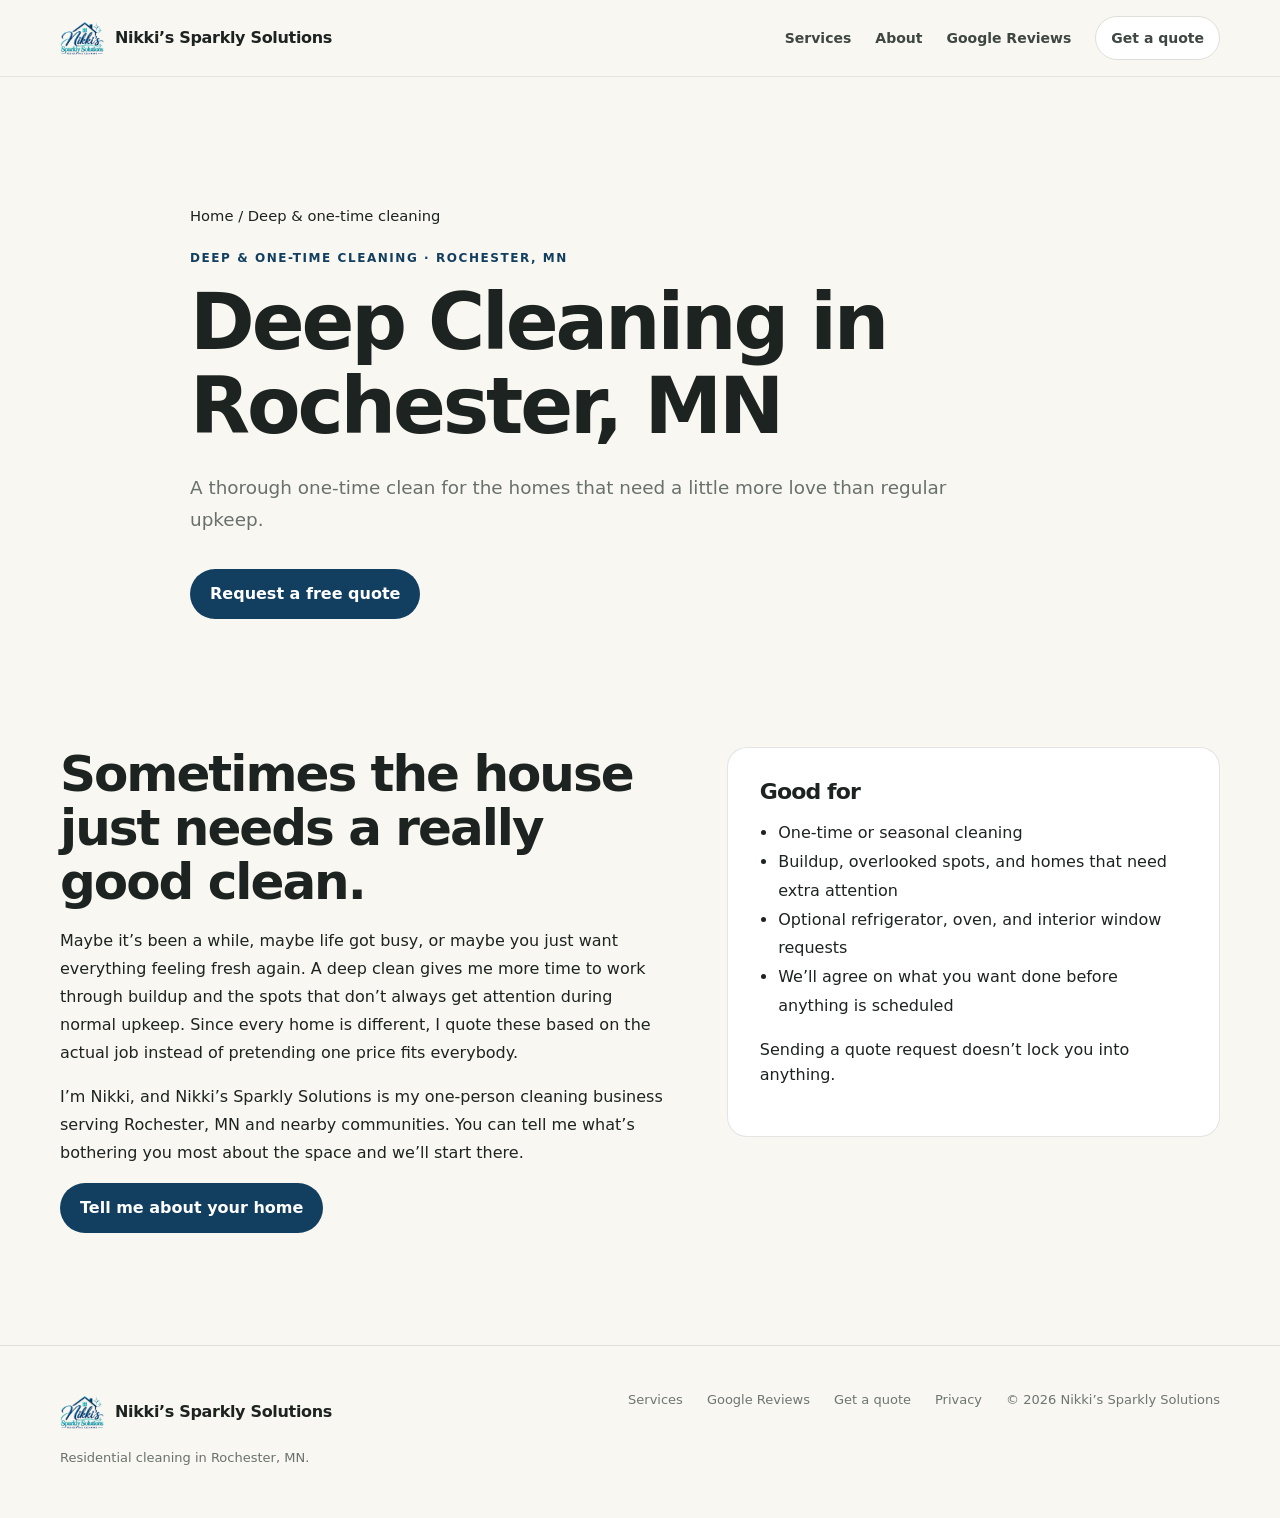
<file: deep-cleaning.html>
<!doctype html>
<html lang="en">
<head>
  <meta charset="utf-8">
  <meta name="viewport" content="width=device-width, initial-scale=1">
  <meta name="description" content="Deep and one-time house cleaning in Rochester, MN from Nikki’s Sparkly Solutions. Tell me what your home needs and request a free quote.">
  <meta name="robots" content="index, follow, max-image-preview:large">
  <meta name="theme-color" content="#f8f7f2">
  <meta name="geo.region" content="US-MN">
  <meta name="geo.placename" content="Rochester">
  <meta property="og:url" content="https://sparklynikki.com/deep-cleaning.html">
  <meta property="og:type" content="website">
  <meta property="og:site_name" content="Nikki’s Sparkly Solutions">
  <meta property="og:locale" content="en_US">
  <meta property="og:title" content="Deep Cleaning in Rochester, MN | Nikki’s Sparkly Solutions">
  <meta property="og:description" content="Deep and one-time house cleaning in Rochester, MN from Nikki’s Sparkly Solutions. Tell me what your home needs and request a free quote.">
  <meta name="twitter:card" content="summary">
  <title>Deep Cleaning in Rochester, MN | Nikki’s Sparkly Solutions</title>
  <link rel="canonical" id="canonical-link" href="https://sparklynikki.com/deep-cleaning.html">
  <link rel="icon" type="image/png" href="assets/favicon.png">
  <meta property="og:image" id="og-image" content="https://sparklynikki.com/assets/logo.png">
  <link rel="stylesheet" href="styles.css?v=direct-reviews-1">
  <script src="site-config.js?v=direct-reviews-1"></script>
  <script defer src="script.js?v=local-seo-1"></script>
</head>
<body data-page="deep">
  <a class="skip-link" href="#main">Skip to content</a>
  <header class="site-header"><div class="shell nav-wrap">
    <a class="brand" href="index.html" aria-label="Home"><img class="brand-logo-mark" src="assets/logo-mark.png" alt="" width="44" height="44"><span class="brand-name" data-business-name>Nikki’s Sparkly Solutions</span></a>
    <nav class="nav" aria-label="Primary navigation"><a href="index.html#services">Services</a><a href="index.html#about">About</a><a class="google-reviews-link" href="https://g.page/r/CRxONIWlUpBDECE/review" target="_blank" rel="noopener noreferrer">Google Reviews</a><a href="index.html#quote" class="nav-cta">Get a quote</a></nav>
  </div></header>
  <main id="main">
    <section class="inner-hero"><div class="shell">
      <p class="breadcrumb"><a href="index.html">Home</a> / Deep & one-time cleaning</p>
      <p class="eyebrow">Deep & one-time cleaning · <span data-city-state>Rochester, MN</span></p>
      <h1>Deep Cleaning in Rochester, MN</h1>
      <p class="inner-lede">A thorough one-time clean for the homes that need a little more love than regular upkeep.</p>
      <div class="hero-actions"><a class="button button-primary" href="index.html#quote">Request a free quote</a></div>
    </div></section>
    <section class="content-section"><div class="shell content-grid">
      <div class="content-copy"><h2>Sometimes the house just needs a really good clean.</h2><p>Maybe it’s been a while, maybe life got busy, or maybe you just want everything feeling fresh again. A deep clean gives me more time to work through buildup and the spots that don’t always get attention during normal upkeep. Since every home is different, I quote these based on the actual job instead of pretending one price fits everybody.</p><p>I’m Nikki, and <span data-business-name>Nikki’s Sparkly Solutions</span> is my one-person cleaning business serving <span data-service-area>Rochester, Minnesota and nearby communities</span>. You can tell me what’s bothering you most about the space and we’ll start there.</p><p><a class="button button-primary" href="index.html#quote">Tell me about your home</a></p></div>
      <aside class="detail-card"><h3>Good for</h3><ul><li>One-time or seasonal cleaning</li><li>Buildup, overlooked spots, and homes that need extra attention</li><li>Optional refrigerator, oven, and interior window requests</li><li>We’ll agree on what you want done before anything is scheduled</li></ul><p>Sending a quote request doesn’t lock you into anything.</p></aside>
    </div></section>
  </main>
  <footer class="site-footer"><div class="shell footer-wrap"><div><a class="brand footer-brand" href="index.html"><img class="brand-logo-mark" src="assets/logo-mark.png" alt="" width="44" height="44"><span class="brand-name" data-business-name>Nikki’s Sparkly Solutions</span></a><p>Residential cleaning in <span data-city-state>Rochester, MN</span>.</p></div><div class="footer-right"><a href="index.html#services">Services</a><a class="google-reviews-link" href="https://g.page/r/CRxONIWlUpBDECE/review" target="_blank" rel="noopener noreferrer">Google Reviews</a><a href="index.html#quote">Get a quote</a><a href="privacy.html">Privacy</a><span>© <span id="year"></span> <span data-business-name>Nikki’s Sparkly Solutions</span></span></div></div></footer>
<script src="/admin/tracker.js" data-api="https://admin.nikkisparklysolutions.workers.dev" defer></script>
</body>
</html>
</file>
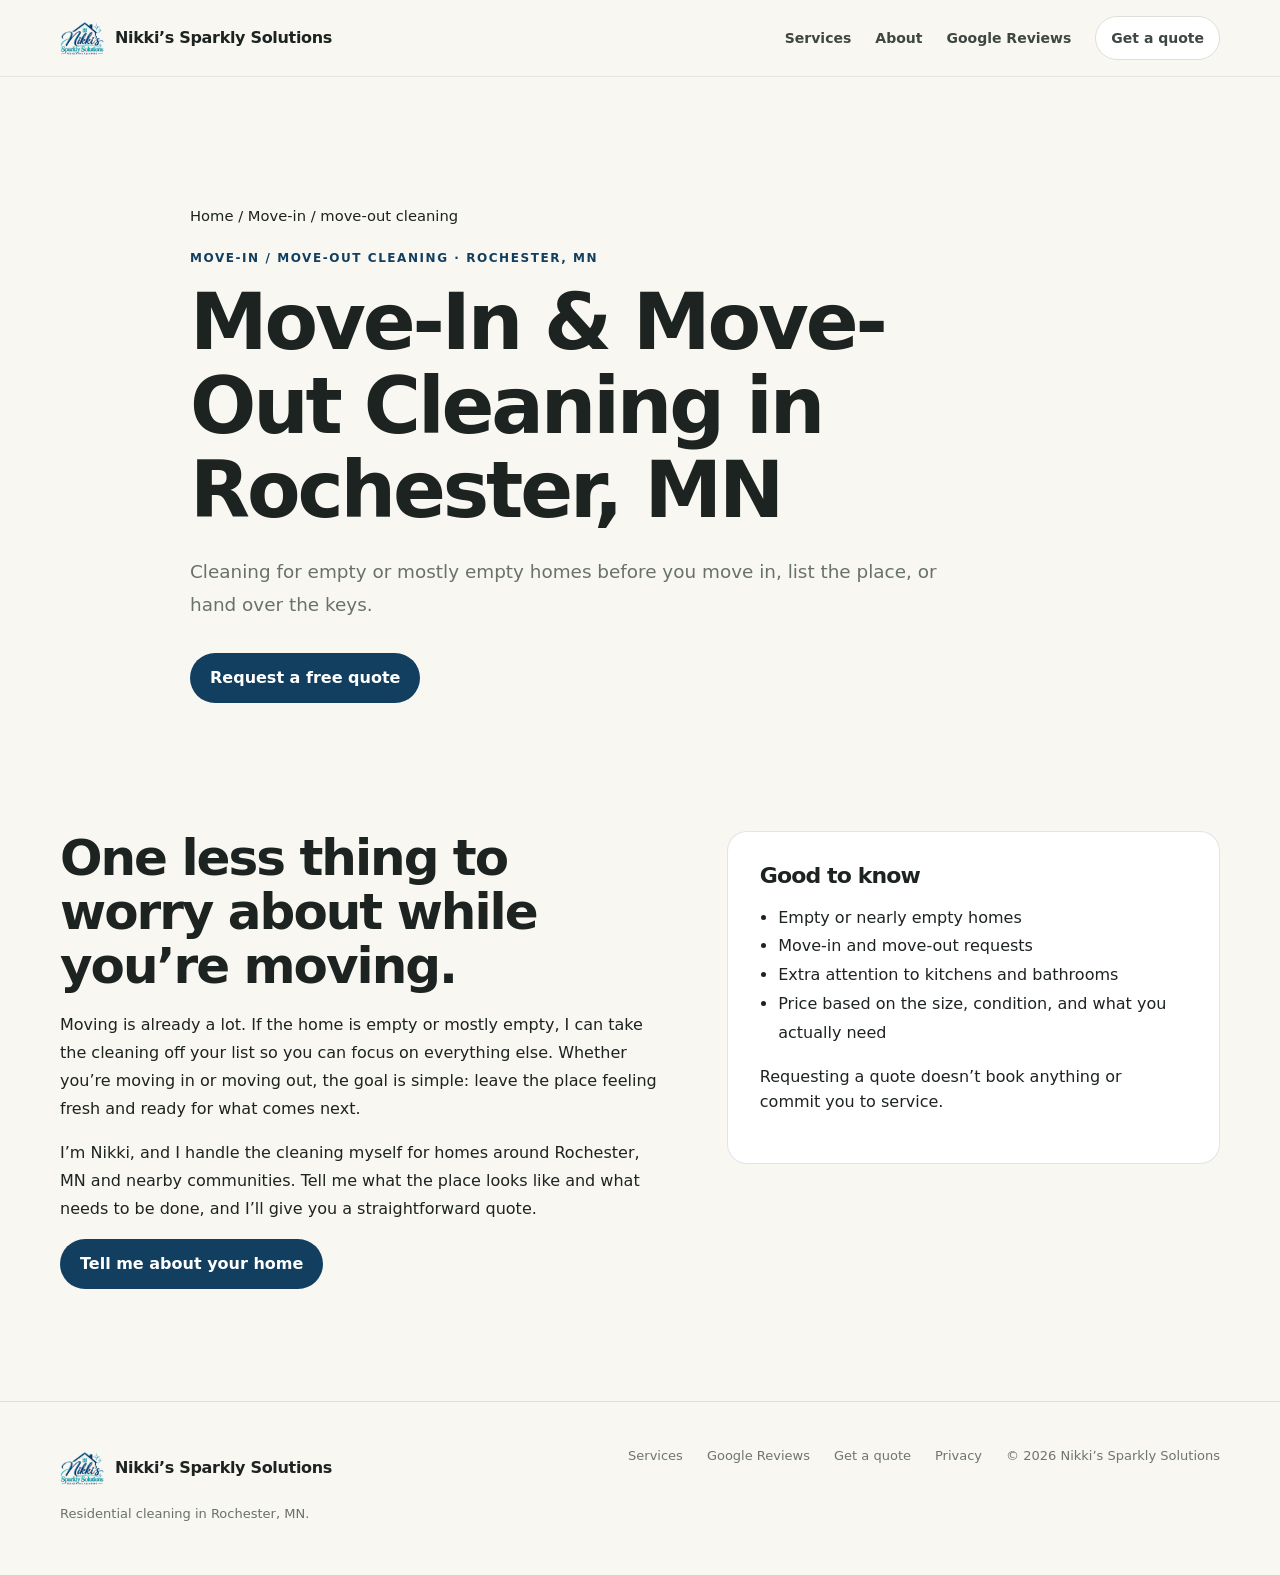
<file: move-out-cleaning.html>
<!doctype html>
<html lang="en">
<head>
  <meta charset="utf-8">
  <meta name="viewport" content="width=device-width, initial-scale=1">
  <meta name="description" content="Move-in and move-out cleaning in Rochester, MN for empty or nearly empty homes. Request a free quote from Nikki’s Sparkly Solutions.">
  <meta name="robots" content="index, follow, max-image-preview:large">
  <meta name="theme-color" content="#f8f7f2">
  <meta name="geo.region" content="US-MN">
  <meta name="geo.placename" content="Rochester">
  <meta property="og:url" content="https://sparklynikki.com/move-out-cleaning.html">
  <meta property="og:type" content="website">
  <meta property="og:site_name" content="Nikki’s Sparkly Solutions">
  <meta property="og:locale" content="en_US">
  <meta property="og:title" content="Move-In & Move-Out Cleaning in Rochester, MN | Nikki’s Sparkly Solutions">
  <meta property="og:description" content="Move-in and move-out cleaning in Rochester, MN for empty or nearly empty homes. Request a free quote from Nikki’s Sparkly Solutions.">
  <meta name="twitter:card" content="summary">
  <title>Move-In & Move-Out Cleaning in Rochester, MN | Nikki’s Sparkly Solutions</title>
  <link rel="canonical" id="canonical-link" href="https://sparklynikki.com/move-out-cleaning.html">
  <link rel="icon" type="image/png" href="assets/favicon.png">
  <meta property="og:image" id="og-image" content="https://sparklynikki.com/assets/logo.png">
  <link rel="stylesheet" href="styles.css?v=direct-reviews-1">
  <script src="site-config.js?v=direct-reviews-1"></script>
  <script defer src="script.js?v=local-seo-1"></script>
</head>
<body data-page="move">
  <a class="skip-link" href="#main">Skip to content</a>
  <header class="site-header"><div class="shell nav-wrap">
    <a class="brand" href="index.html" aria-label="Home"><img class="brand-logo-mark" src="assets/logo-mark.png" alt="" width="44" height="44"><span class="brand-name" data-business-name>Nikki’s Sparkly Solutions</span></a>
    <nav class="nav" aria-label="Primary navigation"><a href="index.html#services">Services</a><a href="index.html#about">About</a><a class="google-reviews-link" href="https://g.page/r/CRxONIWlUpBDECE/review" target="_blank" rel="noopener noreferrer">Google Reviews</a><a href="index.html#quote" class="nav-cta">Get a quote</a></nav>
  </div></header>
  <main id="main">
    <section class="inner-hero"><div class="shell">
      <p class="breadcrumb"><a href="index.html">Home</a> / Move-in / move-out cleaning</p>
      <p class="eyebrow">Move-in / move-out cleaning · <span data-city-state>Rochester, MN</span></p>
      <h1>Move-In & Move-Out Cleaning in Rochester, MN</h1>
      <p class="inner-lede">Cleaning for empty or mostly empty homes before you move in, list the place, or hand over the keys.</p>
      <div class="hero-actions"><a class="button button-primary" href="index.html#quote">Request a free quote</a></div>
    </div></section>
    <section class="content-section"><div class="shell content-grid">
      <div class="content-copy"><h2>One less thing to worry about while you’re moving.</h2><p>Moving is already a lot. If the home is empty or mostly empty, I can take the cleaning off your list so you can focus on everything else. Whether you’re moving in or moving out, the goal is simple: leave the place feeling fresh and ready for what comes next.</p><p>I’m Nikki, and I handle the cleaning myself for homes around <span data-service-area>Rochester, Minnesota and nearby communities</span>. Tell me what the place looks like and what needs to be done, and I’ll give you a straightforward quote.</p><p><a class="button button-primary" href="index.html#quote">Tell me about your home</a></p></div>
      <aside class="detail-card"><h3>Good to know</h3><ul><li>Empty or nearly empty homes</li><li>Move-in and move-out requests</li><li>Extra attention to kitchens and bathrooms</li><li>Price based on the size, condition, and what you actually need</li></ul><p>Requesting a quote doesn’t book anything or commit you to service.</p></aside>
    </div></section>
  </main>
  <footer class="site-footer"><div class="shell footer-wrap"><div><a class="brand footer-brand" href="index.html"><img class="brand-logo-mark" src="assets/logo-mark.png" alt="" width="44" height="44"><span class="brand-name" data-business-name>Nikki’s Sparkly Solutions</span></a><p>Residential cleaning in <span data-city-state>Rochester, MN</span>.</p></div><div class="footer-right"><a href="index.html#services">Services</a><a class="google-reviews-link" href="https://g.page/r/CRxONIWlUpBDECE/review" target="_blank" rel="noopener noreferrer">Google Reviews</a><a href="index.html#quote">Get a quote</a><a href="privacy.html">Privacy</a><span>© <span id="year"></span> <span data-business-name>Nikki’s Sparkly Solutions</span></span></div></div></footer>
<script src="/admin/tracker.js" data-api="https://admin.nikkisparklysolutions.workers.dev" defer></script>
</body>
</html>
</file>
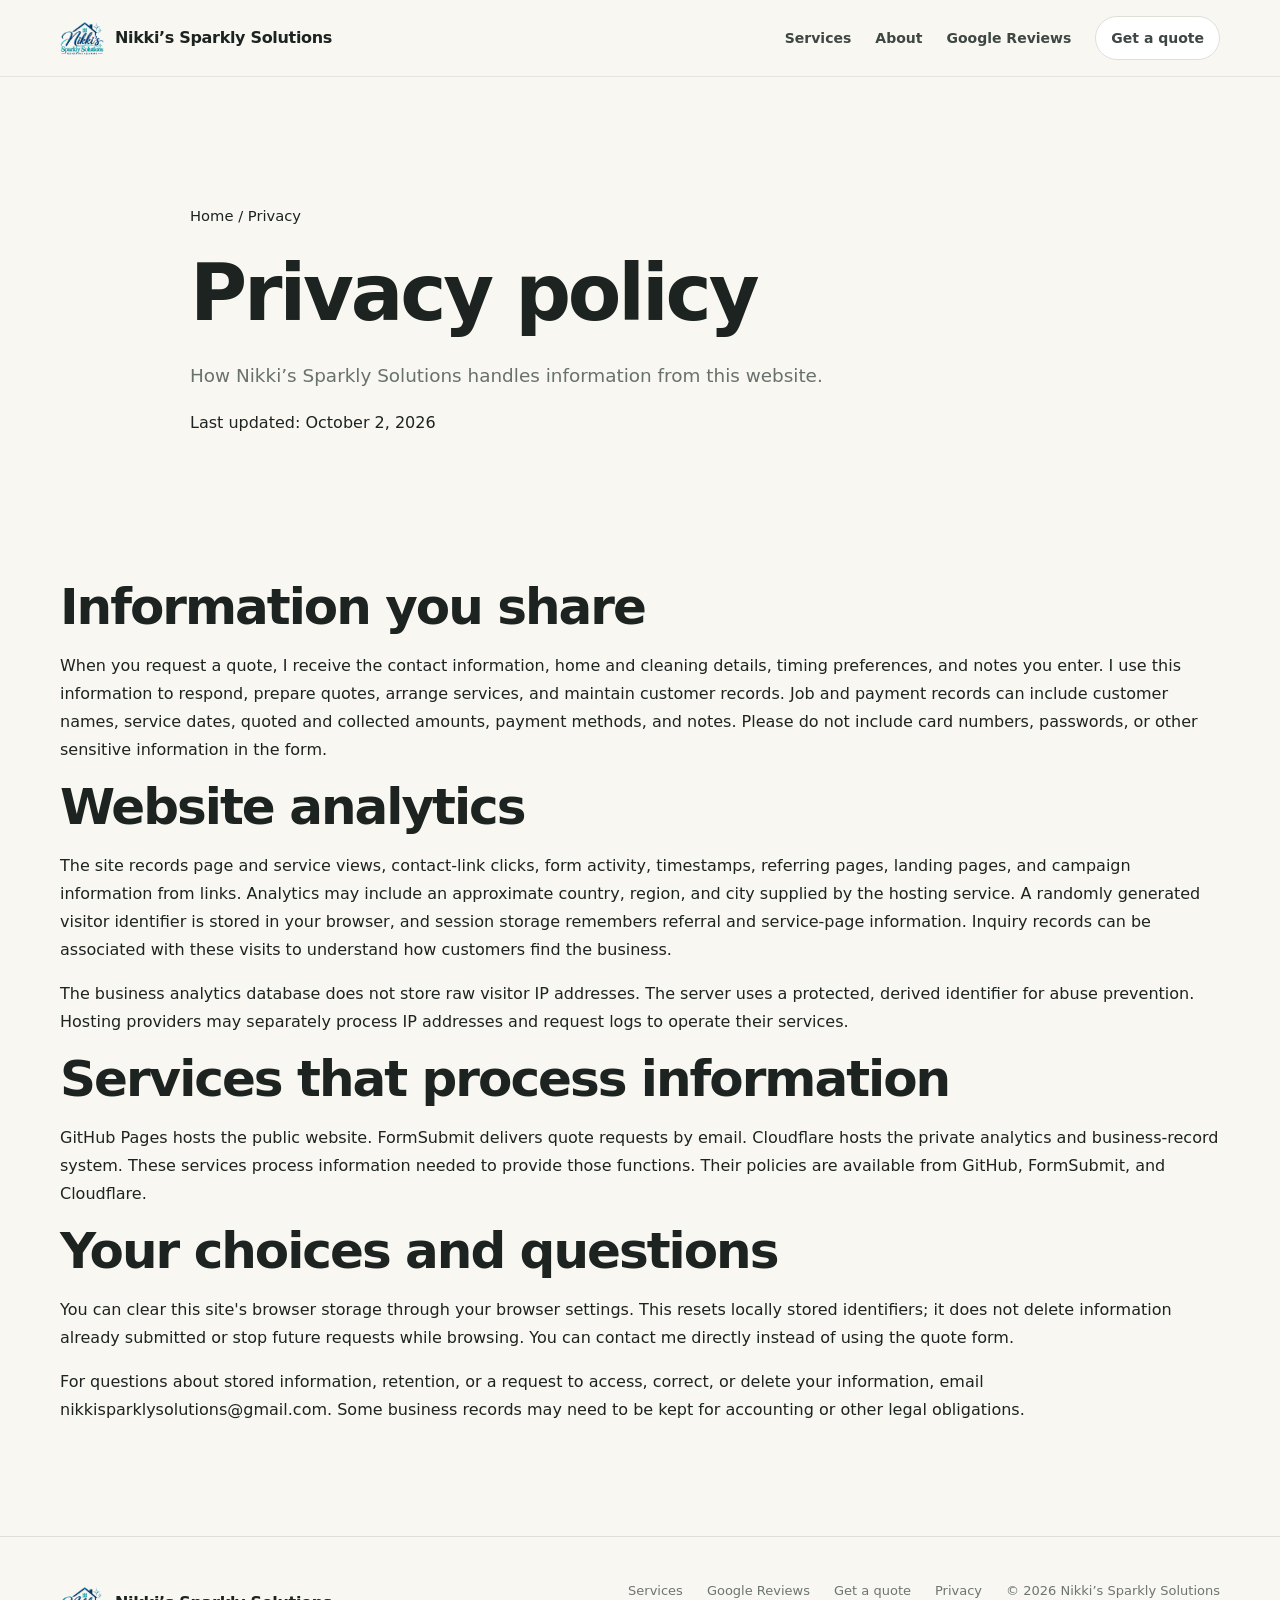
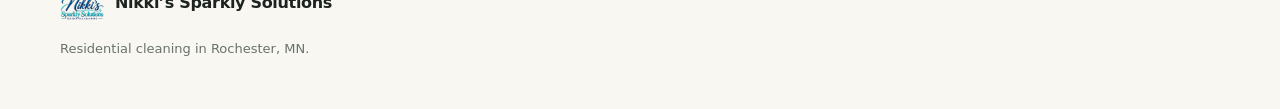
<file: privacy.html>
<!doctype html>
<html lang="en">
<head>
  <meta charset="utf-8">
  <meta name="viewport" content="width=device-width, initial-scale=1">
  <meta name="description" content="How Nikki’s Sparkly Solutions uses inquiry information, website analytics, and business records.">
  <meta name="robots" content="index, follow, max-image-preview:large">
  <meta name="theme-color" content="#f8f7f2">
  <meta name="geo.region" content="US-MN">
  <meta name="geo.placename" content="Rochester">
  <meta property="og:url" content="https://sparklynikki.com/privacy.html">
  <meta property="og:type" content="website">
  <meta property="og:site_name" content="Nikki’s Sparkly Solutions">
  <meta property="og:locale" content="en_US">
  <meta property="og:title" content="Privacy Policy | Nikki’s Sparkly Solutions">
  <meta property="og:description" content="How Nikki’s Sparkly Solutions uses inquiry information, website analytics, and business records.">
  <meta name="twitter:card" content="summary">
  <title>Privacy Policy | Nikki’s Sparkly Solutions</title>
  <link rel="canonical" id="canonical-link" href="https://sparklynikki.com/privacy.html">
  <link rel="icon" type="image/png" href="assets/favicon.png">
  <meta property="og:image" id="og-image" content="https://sparklynikki.com/assets/logo.png">
  <link rel="stylesheet" href="styles.css?v=direct-reviews-1">
  <script src="site-config.js?v=direct-reviews-1"></script>
  <script defer src="script.js?v=local-seo-1"></script>
</head>
<body data-page="privacy">
  <a class="skip-link" href="#main">Skip to content</a>
  <header class="site-header"><div class="shell nav-wrap">
    <a class="brand" href="index.html" aria-label="Home"><img class="brand-logo-mark" src="assets/logo-mark.png" alt="" width="44" height="44"><span class="brand-name" data-business-name>Nikki’s Sparkly Solutions</span></a>
    <nav class="nav" aria-label="Primary navigation"><a href="index.html#services">Services</a><a href="index.html#about">About</a><a class="google-reviews-link" href="https://g.page/r/CRxONIWlUpBDECE/review" target="_blank" rel="noopener noreferrer">Google Reviews</a><a href="index.html#quote" class="nav-cta">Get a quote</a></nav>
  </div></header>
  <main id="main">
    <section class="inner-hero"><div class="shell">
      <p class="breadcrumb"><a href="index.html">Home</a> / Privacy</p>
      <h1>Privacy policy</h1>
      <p class="inner-lede">How Nikki’s Sparkly Solutions handles information from this website.</p>
      <p>Last updated: October 2, 2026</p>
    </div></section>
    <section class="content-section"><div class="shell content-copy">
      <h2>Information you share</h2>
      <p>When you request a quote, I receive the contact information, home and cleaning details, timing preferences, and notes you enter. I use this information to respond, prepare quotes, arrange services, and maintain customer records. Job and payment records can include customer names, service dates, quoted and collected amounts, payment methods, and notes. Please do not include card numbers, passwords, or other sensitive information in the form.</p>
      <h2>Website analytics</h2>
      <p>The site records page and service views, contact-link clicks, form activity, timestamps, referring pages, landing pages, and campaign information from links. Analytics may include an approximate country, region, and city supplied by the hosting service. A randomly generated visitor identifier is stored in your browser, and session storage remembers referral and service-page information. Inquiry records can be associated with these visits to understand how customers find the business.</p>
      <p>The business analytics database does not store raw visitor IP addresses. The server uses a protected, derived identifier for abuse prevention. Hosting providers may separately process IP addresses and request logs to operate their services.</p>
      <h2>Services that process information</h2>
      <p>GitHub Pages hosts the public website. FormSubmit delivers quote requests by email. Cloudflare hosts the private analytics and business-record system. These services process information needed to provide those functions. Their policies are available from <a href="https://docs.github.com/en/site-policy/privacy-policies/github-general-privacy-statement">GitHub</a>, <a href="https://formsubmit.co/privacy.pdf">FormSubmit</a>, and <a href="https://www.cloudflare.com/privacypolicy/">Cloudflare</a>.</p>
      <h2>Your choices and questions</h2>
      <p>You can clear this site's browser storage through your browser settings. This resets locally stored identifiers; it does not delete information already submitted or stop future requests while browsing. You can contact me directly instead of using the quote form.</p>
      <p>For questions about stored information, retention, or a request to access, correct, or delete your information, email <a href="mailto:nikkisparklysolutions@gmail.com">nikkisparklysolutions@gmail.com</a>. Some business records may need to be kept for accounting or other legal obligations.</p>
    </div></section>
  </main>
  <footer class="site-footer"><div class="shell footer-wrap"><div><a class="brand footer-brand" href="index.html"><img class="brand-logo-mark" src="assets/logo-mark.png" alt="" width="44" height="44"><span class="brand-name" data-business-name>Nikki’s Sparkly Solutions</span></a><p>Residential cleaning in <span data-city-state>Rochester, MN</span>.</p></div><div class="footer-right"><a href="index.html#services">Services</a><a class="google-reviews-link" href="https://g.page/r/CRxONIWlUpBDECE/review" target="_blank" rel="noopener noreferrer">Google Reviews</a><a href="index.html#quote">Get a quote</a><a href="privacy.html">Privacy</a><span>© <span id="year"></span> <span data-business-name>Nikki’s Sparkly Solutions</span></span></div></div></footer>
<script src="/admin/tracker.js" data-api="https://admin.nikkisparklysolutions.workers.dev" defer></script>
</body>
</html>
</file>
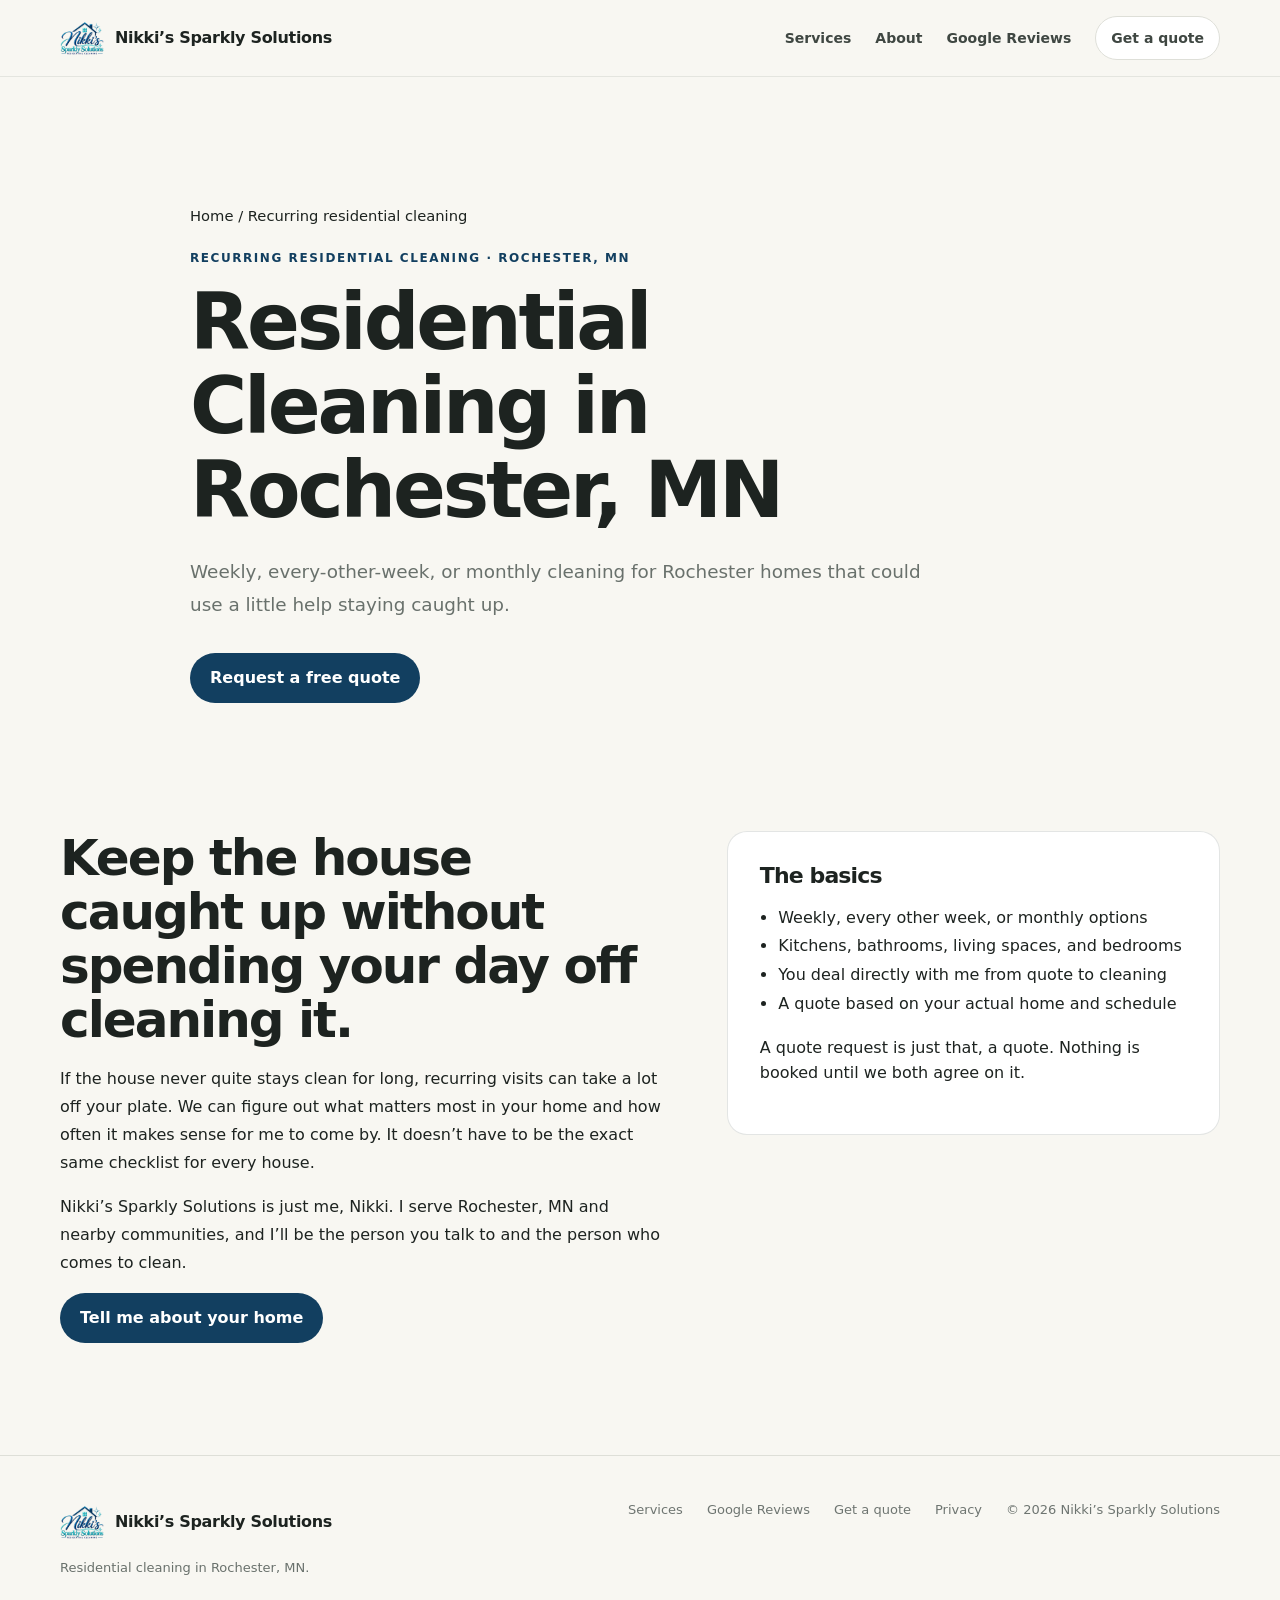
<file: residential-cleaning.html>
<!doctype html>
<html lang="en">
<head>
  <meta charset="utf-8">
  <meta name="viewport" content="width=device-width, initial-scale=1">
  <meta name="description" content="Weekly, every-other-week, and monthly residential cleaning in Rochester, MN from Nikki’s Sparkly Solutions. Request a free quote online.">
  <meta name="robots" content="index, follow, max-image-preview:large">
  <meta name="theme-color" content="#f8f7f2">
  <meta name="geo.region" content="US-MN">
  <meta name="geo.placename" content="Rochester">
  <meta property="og:url" content="https://sparklynikki.com/residential-cleaning.html">
  <meta property="og:type" content="website">
  <meta property="og:site_name" content="Nikki’s Sparkly Solutions">
  <meta property="og:locale" content="en_US">
  <meta property="og:title" content="Residential Cleaning in Rochester, MN | Nikki’s Sparkly Solutions">
  <meta property="og:description" content="Weekly, every-other-week, and monthly residential cleaning in Rochester, MN from Nikki’s Sparkly Solutions. Request a free quote online.">
  <meta name="twitter:card" content="summary">
  <title>Residential Cleaning in Rochester, MN | Nikki’s Sparkly Solutions</title>
  <link rel="canonical" id="canonical-link" href="https://sparklynikki.com/residential-cleaning.html">
  <link rel="icon" type="image/png" href="assets/favicon.png">
  <meta property="og:image" id="og-image" content="https://sparklynikki.com/assets/logo.png">
  <link rel="stylesheet" href="styles.css?v=direct-reviews-1">
  <script src="site-config.js?v=direct-reviews-1"></script>
  <script defer src="script.js?v=local-seo-1"></script>
</head>
<body data-page="residential">
  <a class="skip-link" href="#main">Skip to content</a>
  <header class="site-header"><div class="shell nav-wrap">
    <a class="brand" href="index.html" aria-label="Home"><img class="brand-logo-mark" src="assets/logo-mark.png" alt="" width="44" height="44"><span class="brand-name" data-business-name>Nikki’s Sparkly Solutions</span></a>
    <nav class="nav" aria-label="Primary navigation"><a href="index.html#services">Services</a><a href="index.html#about">About</a><a class="google-reviews-link" href="https://g.page/r/CRxONIWlUpBDECE/review" target="_blank" rel="noopener noreferrer">Google Reviews</a><a href="index.html#quote" class="nav-cta">Get a quote</a></nav>
  </div></header>
  <main id="main">
    <section class="inner-hero"><div class="shell">
      <p class="breadcrumb"><a href="index.html">Home</a> / Recurring residential cleaning</p>
      <p class="eyebrow">Recurring residential cleaning · <span data-city-state>Rochester, MN</span></p>
      <h1>Residential Cleaning in Rochester, MN</h1>
      <p class="inner-lede">Weekly, every-other-week, or monthly cleaning for Rochester homes that could use a little help staying caught up.</p>
      <div class="hero-actions"><a class="button button-primary" href="index.html#quote">Request a free quote</a></div>
    </div></section>
    <section class="content-section"><div class="shell content-grid">
      <div class="content-copy"><h2>Keep the house caught up without spending your day off cleaning it.</h2><p>If the house never quite stays clean for long, recurring visits can take a lot off your plate. We can figure out what matters most in your home and how often it makes sense for me to come by. It doesn’t have to be the exact same checklist for every house.</p><p><span data-business-name>Nikki’s Sparkly Solutions</span> is just me, Nikki. I serve <span data-service-area>Rochester, Minnesota and nearby communities</span>, and I’ll be the person you talk to and the person who comes to clean.</p><p><a class="button button-primary" href="index.html#quote">Tell me about your home</a></p></div>
      <aside class="detail-card"><h3>The basics</h3><ul><li>Weekly, every other week, or monthly options</li><li>Kitchens, bathrooms, living spaces, and bedrooms</li><li>You deal directly with me from quote to cleaning</li><li>A quote based on your actual home and schedule</li></ul><p>A quote request is just that, a quote. Nothing is booked until we both agree on it.</p></aside>
    </div></section>
  </main>
  <footer class="site-footer"><div class="shell footer-wrap"><div><a class="brand footer-brand" href="index.html"><img class="brand-logo-mark" src="assets/logo-mark.png" alt="" width="44" height="44"><span class="brand-name" data-business-name>Nikki’s Sparkly Solutions</span></a><p>Residential cleaning in <span data-city-state>Rochester, MN</span>.</p></div><div class="footer-right"><a href="index.html#services">Services</a><a class="google-reviews-link" href="https://g.page/r/CRxONIWlUpBDECE/review" target="_blank" rel="noopener noreferrer">Google Reviews</a><a href="index.html#quote">Get a quote</a><a href="privacy.html">Privacy</a><span>© <span id="year"></span> <span data-business-name>Nikki’s Sparkly Solutions</span></span></div></div></footer>
<script src="/admin/tracker.js" data-api="https://admin.nikkisparklysolutions.workers.dev" defer></script>
</body>
</html>
</file>
<file: styles.css>
:root {
  --paper: #f8f7f2;
  --paper-2: #f0eee7;
  --ink: #1d2320;
  --muted: #69716c;
  --line: #dedfd8;
  --green: #123f60;
  --green-dark: #0a304b;
  --green-soft: #e3f1f1;
  --teal: #5aaeb0;
  --white: #ffffff;
  --shadow: 0 20px 55px rgba(28, 39, 34, .09);
  --radius: 18px;
  --radius-sm: 12px;
  --shell: 1160px;
}

* { box-sizing: border-box; }
html { scroll-behavior: smooth; }
body {
  margin: 0;
  background: var(--paper);
  color: var(--ink);
  font-family: Inter, ui-sans-serif, system-ui, -apple-system, BlinkMacSystemFont, "Segoe UI", sans-serif;
  line-height: 1.6;
  -webkit-font-smoothing: antialiased;
}

button, input, select, textarea { font: inherit; }
a { color: inherit; text-decoration: none; }
img { max-width: 100%; display: block; }

.skip-link {
  position: absolute;
  left: -9999px;
  top: 10px;
  background: var(--ink);
  color: white;
  padding: 10px 14px;
  z-index: 100;
}
.skip-link:focus { left: 10px; }

.shell { width: min(calc(100% - 40px), var(--shell)); margin: 0 auto; }

.site-header {
  position: sticky;
  top: 0;
  z-index: 20;
  background: rgba(248, 247, 242, .92);
  backdrop-filter: blur(14px);
  border-bottom: 1px solid rgba(222, 223, 216, .75);
}
.nav-wrap { height: 76px; display: flex; align-items: center; justify-content: space-between; gap: 20px; }
.brand { display: inline-flex; align-items: center; gap: 11px; font-weight: 740; letter-spacing: -.02em; }
.brand-logo-mark { width: 44px; height: 44px; object-fit: contain; flex: 0 0 auto; border-radius: 10px; }
.brand-name { font-size: 16px; white-space: nowrap; }
.nav { display: flex; align-items: center; gap: 24px; font-size: 14px; font-weight: 620; }
.nav a { color: #3f4742; }
.nav a:hover { color: var(--ink); }
.nav-cta { padding: 10px 15px; border: 1px solid var(--line); border-radius: 999px; background: #fff; }

.hero { padding: 104px 0 90px; overflow: hidden; }
.hero-grid { display: grid; grid-template-columns: minmax(0, 1.12fr) minmax(320px, .72fr); gap: 76px; align-items: center; }
.eyebrow {
  margin: 0 0 14px;
  color: var(--green);
  font-size: 12px;
  line-height: 1.2;
  font-weight: 800;
  letter-spacing: .13em;
  text-transform: uppercase;
}
h1, h2, h3 { margin-top: 0; line-height: 1.08; letter-spacing: -.04em; }
h1 { max-width: 800px; margin-bottom: 24px; font-size: clamp(46px, 6.2vw, 78px); font-weight: 760; }
h2 { margin-bottom: 18px; font-size: clamp(34px, 4vw, 50px); font-weight: 740; }
h3 { margin-bottom: 12px; font-size: 22px; font-weight: 730; }
.hero-lede { max-width: 650px; margin: 0; color: var(--muted); font-size: 19px; line-height: 1.65; }
.hero-actions { display: flex; flex-wrap: wrap; gap: 12px; margin-top: 32px; }
.button {
  min-height: 50px;
  display: inline-flex;
  align-items: center;
  justify-content: center;
  border: 0;
  border-radius: 999px;
  padding: 0 20px;
  font-weight: 750;
  cursor: pointer;
  transition: transform .16s ease, background .16s ease, border-color .16s ease;
}
.button:hover { transform: translateY(-1px); }
.button-primary { background: var(--green); color: white; }
.button-primary:hover { background: var(--green-dark); }
.button-secondary { border: 1px solid var(--line); background: transparent; color: var(--ink); }
.button-secondary:hover { background: white; }
.button-light { background: white; color: var(--green-dark); }
.button-full { width: 100%; margin-top: 8px; }
.hero-points { margin-top: 30px; display: flex; flex-wrap: wrap; gap: 10px 20px; color: #5a625e; font-size: 13px; font-weight: 650; }
.hero-points span::before { content: "✓"; margin-right: 7px; color: var(--green); font-weight: 900; }

.hero-card { border: 1px solid var(--line); background: var(--white); border-radius: 24px; box-shadow: var(--shadow); overflow: hidden; }
.hero-logo-panel { padding: 24px 28px 18px; background: #fff; display: grid; place-items: center; }
.hero-logo-panel img { width: min(100%, 300px); height: auto; }

.hero-card-top { padding: 15px 19px; display: flex; align-items: center; gap: 9px; border-bottom: 1px solid #ebede8; color: #56605a; font-size: 13px; font-weight: 650; }
.status-dot { width: 8px; height: 8px; background: var(--teal); border-radius: 50%; box-shadow: 0 0 0 5px #e5f3f3; }
.hero-card-body { padding: 32px; }
.small-label { margin: 0 0 8px; color: #858b87; font-size: 11px; font-weight: 800; letter-spacing: .12em; text-transform: uppercase; }
.hero-card-big { margin: 0; font-size: 26px; line-height: 1.25; font-weight: 740; letter-spacing: -.03em; }
.clean-line { height: 1px; background: #ecece8; margin: 28px 0; }
.plain-list { list-style: none; padding: 0; margin: 0; display: grid; gap: 10px; color: #49514d; }
.plain-list li::before { content: "•"; color: var(--green); margin-right: 10px; font-weight: 900; }

.section { padding: 96px 0; }
.section-heading { max-width: 760px; margin-bottom: 42px; }
.section-heading > p:last-child { max-width: 670px; margin: 0; color: var(--muted); font-size: 17px; }
.service-grid { display: grid; grid-template-columns: repeat(3, 1fr); gap: 18px; }
.service-card { min-height: 250px; padding: 28px; border: 1px solid var(--line); border-radius: var(--radius); background: rgba(255,255,255,.58); }
.service-number { display: block; margin-bottom: 55px; color: #8b918d; font-size: 12px; font-weight: 800; letter-spacing: .1em; }
.service-card p { margin-bottom: 0; color: var(--muted); }

.quote-section { padding: 100px 0; background: #ebece6; border-top: 1px solid #dfe1da; border-bottom: 1px solid #dfe1da; }
.quote-grid { display: grid; grid-template-columns: .72fr 1.1fr; gap: 70px; align-items: start; }
.quote-intro { position: sticky; top: 120px; }
.quote-intro > p:not(.eyebrow) { color: var(--muted); font-size: 17px; }
.quote-note { margin-top: 35px; padding-top: 26px; border-top: 1px solid #d2d5cd; }
.quote-note-title { margin-bottom: 6px !important; color: var(--ink) !important; font-size: 14px !important; font-weight: 780; }
.quote-note p:last-child { margin: 0; font-size: 14px !important; }
.form-card { padding: 34px; border: 1px solid #d7d9d2; border-radius: 22px; background: white; box-shadow: 0 20px 55px rgba(36, 48, 42, .06); }
.form-row { display: grid; gap: 16px; }
.two-col { grid-template-columns: repeat(2, minmax(0,1fr)); }
.three-col { grid-template-columns: repeat(3, minmax(0,1fr)); }
.field { margin-bottom: 18px; }
.field label, .field legend { display: block; margin-bottom: 7px; color: #343c37; font-size: 13px; font-weight: 760; }
.field label span { color: #8d4437; }
.field input, .field select, .field textarea {
  width: 100%;
  border: 1px solid #d9dcd5;
  border-radius: 11px;
  background: #fbfbf8;
  color: var(--ink);
  outline: none;
  transition: border-color .15s ease, box-shadow .15s ease, background .15s ease;
}
.field input, .field select { height: 48px; padding: 0 13px; }
.field textarea { padding: 12px 13px; resize: vertical; min-height: 120px; }
.field input:focus, .field select:focus, .field textarea:focus { border-color: #73927f; box-shadow: 0 0 0 4px rgba(36,79,61,.09); background: white; }
.field input::placeholder, .field textarea::placeholder { color: #9a9f9b; }
.checkbox-fieldset { padding: 0; border: 0; }
.check-grid { display: grid; grid-template-columns: repeat(2, 1fr); gap: 10px; }
.check { min-height: 46px; display: flex; align-items: center; gap: 9px; padding: 10px 12px; border: 1px solid #e0e2dc; border-radius: 10px; background: #fbfbf8; color: #4c554f; font-size: 13px; font-weight: 600; cursor: pointer; }
.check input, .consent-check input { accent-color: var(--green); }
.consent-check { margin: 2px 0 16px; display: flex; align-items: flex-start; gap: 10px; color: #5f6762; font-size: 12px; }
.consent-check input { margin-top: 3px; }
.form-privacy { margin: 12px 0 0; text-align: center; color: #8a908c; font-size: 11px; }
.form-message { min-height: 0; margin-top: 12px; padding: 0; border-radius: 10px; font-size: 13px; font-weight: 650; }
.form-message.success, .form-message.error { padding: 11px 13px; }
.form-message.success { background: #e8f3ec; color: #245239; }
.form-message.error { background: #f7e9e5; color: #773d32; }
.honeypot { position: absolute !important; left: -9999px !important; opacity: 0 !important; pointer-events: none !important; }

.about-section { background: var(--paper); }
.about-grid { display: grid; grid-template-columns: 1fr 1fr; gap: 80px; align-items: start; }
.about-copy { max-width: 570px; color: var(--muted); font-size: 17px; }
.about-copy p:first-child { margin-top: 0; }

.service-area-section { padding: 0 0 90px; }
.service-area-card { min-height: 260px; padding: 44px 48px; display: flex; align-items: center; justify-content: space-between; gap: 30px; border-radius: 24px; background: var(--green); color: white; }
.service-area-card .eyebrow { color: #b9dfe0; }
.service-area-card h2 { max-width: 700px; margin: 0; }

.site-footer { padding: 44px 0 50px; border-top: 1px solid var(--line); }
.footer-wrap { display: flex; justify-content: space-between; gap: 30px; }
.footer-brand { margin-bottom: 14px; }
.site-footer p { margin: 0; color: var(--muted); font-size: 13px; }
.footer-right { display: flex; flex-wrap: wrap; align-items: flex-start; justify-content: flex-end; gap: 18px 24px; color: #6e7571; font-size: 13px; }
.footer-right a:hover { color: var(--ink); }

@media (max-width: 900px) {
  .hero { padding-top: 74px; }
  .hero-grid, .quote-grid, .about-grid { grid-template-columns: 1fr; gap: 44px; }
  .hero-card { max-width: 620px; }
  .service-grid { grid-template-columns: 1fr; }
  .service-card { min-height: auto; }
  .service-number { margin-bottom: 34px; }
  .quote-intro { position: static; }
}

@media (max-width: 660px) {
  .shell { width: min(calc(100% - 28px), var(--shell)); }
  .nav-wrap { min-height: 68px; height: auto; flex-wrap: wrap; padding-block: 12px; }
  .nav > a:not(.nav-cta):not(.google-reviews-link) { display: none; }
  .brand-name { font-size: 15px; }
  .hero { padding: 58px 0 68px; }
  h1 { font-size: clamp(42px, 13vw, 60px); }
  h2 { font-size: 36px; }
  .hero-lede { font-size: 17px; }
  .hero-actions { flex-direction: column; align-items: stretch; }
  .button { width: 100%; }
  .hero-card-body { padding: 25px; }
  .section, .quote-section { padding: 72px 0; }
  .two-col, .three-col, .check-grid { grid-template-columns: 1fr; }
  .form-card { padding: 23px 18px; border-radius: 17px; }
  .service-area-section { padding-bottom: 65px; }
  .service-area-card { padding: 34px 25px; align-items: stretch; flex-direction: column; }
  .footer-wrap { flex-direction: column; }
  .footer-right { justify-content: flex-start; }
}

@media (prefers-reduced-motion: reduce) {
  html { scroll-behavior: auto; }
  *, *::before, *::after { transition: none !important; }
}

/* Service detail pages */
.service-link { display:inline-block; margin-top:1rem; font-weight:700; color:inherit; text-underline-offset:4px; }
.inner-hero { padding: 7rem 0 4rem; }
.inner-hero .shell { max-width: 900px; }
.inner-hero h1 { max-width: 820px; }
.inner-lede { max-width: 760px; font-size: 1.15rem; line-height: 1.75; color: var(--muted, #59615c); }
.content-section { padding: 4rem 0 6rem; }
.content-grid { display:grid; grid-template-columns: 1.1fr .9fr; gap:4rem; align-items:start; }
.content-copy h2 { margin-top:0; }
.content-copy p, .content-copy li { line-height:1.75; }
.detail-card { border:1px solid rgba(30,45,38,.12); border-radius:20px; padding:2rem; background:#fff; position:sticky; top:6rem; }
.detail-card h3 { margin-top:0; }
.detail-card ul { padding-left:1.15rem; line-height:1.8; }
.breadcrumb { font-size:.92rem; margin-bottom:1.5rem; }
.breadcrumb a { color:inherit; text-underline-offset:3px; }
@media (max-width: 760px) { .inner-hero { padding:5rem 0 3rem; } .content-grid { grid-template-columns:1fr; gap:2rem; } .detail-card { position:static; } }


@media (max-width: 460px) {
  .brand-name { display: none; }
  .brand-logo-mark { width: 40px; height: 40px; }
  .nav-wrap { gap: 12px; }
}
</file>
<file: admin/styles.css>
:root{--bg:#f8f7fb;--panel:#fff;--ink:#1f1a2c;--muted:#766f82;--line:#e8e3ed;--accent:#9d6aa8;--accent2:#d8bddf;--good:#2f7b5b;--warn:#a36a1f;--bad:#9b3e4b;--shadow:0 18px 50px rgba(47,32,55,.08);font-family:Inter,ui-sans-serif,system-ui,-apple-system,BlinkMacSystemFont,"Segoe UI",sans-serif}*{box-sizing:border-box}body{margin:0;background:var(--bg);color:var(--ink)}button,input,select,textarea{font:inherit}button{cursor:pointer}.hidden{display:none!important}.login-shell{min-height:100vh;display:grid;place-items:center;padding:24px;background:radial-gradient(circle at 10% 10%,#f3e8f5,transparent 35%),radial-gradient(circle at 90% 80%,#f7edf4,transparent 35%),var(--bg)}.login-card{width:min(440px,100%);background:rgba(255,255,255,.92);border:1px solid var(--line);border-radius:24px;padding:36px;box-shadow:var(--shadow)}.brand-mark{width:52px;height:52px;border-radius:16px;display:grid;place-items:center;background:#efe2f2;color:#7e4d89;font-size:26px;margin-bottom:20px}.eyebrow{font-size:11px;letter-spacing:.16em;font-weight:800;color:#8f7b97;margin:0 0 6px}.login-card h1,.topbar h1,.panel h2{margin:0}.login-card .muted{margin:10px 0 26px;color:var(--muted)}label{display:grid;gap:7px;font-size:13px;font-weight:700;color:#514859;margin:14px 0}input,select,textarea{width:100%;border:1px solid var(--line);background:#fff;color:var(--ink);border-radius:11px;padding:11px 12px;outline:none}input:focus,select:focus,textarea:focus{border-color:#b587be;box-shadow:0 0 0 3px rgba(157,106,168,.11)}button.primary,button.secondary,button.ghost{border-radius:11px;padding:11px 14px;font-weight:800;border:1px solid transparent}button.primary{width:100%;background:#714b79;color:#fff;margin-top:8px}button.secondary{background:#fff;border-color:var(--line);color:#4f4458}button.ghost{background:transparent;border-color:var(--line);color:#665b6f;width:100%}.form-error{min-height:20px;color:var(--bad);font-size:13px;margin:10px 0 0}.app-shell{min-height:100vh;display:grid;grid-template-columns:230px 1fr}.sidebar{position:sticky;top:0;height:100vh;background:#231e2b;color:#fff;padding:24px 16px;display:flex;flex-direction:column}.side-brand{display:flex;gap:10px;align-items:center;padding:4px 8px 24px}.side-brand span{color:#debfe5;font-size:20px}.sidebar nav{display:grid;gap:6px}.sidebar nav button{border:0;background:transparent;color:#bdb5c3;text-align:left;padding:11px 12px;border-radius:10px;font-weight:700}.sidebar nav button:hover,.sidebar nav button.active{background:#332b3d;color:#fff}.side-footer{margin-top:auto;display:grid;gap:12px}.status-dot-row{font-size:12px;color:#aaa1b1;display:flex;align-items:center;gap:8px;padding:0 4px}.status-dot{width:8px;height:8px;border-radius:50%;background:#c18c46}.status-dot.ok{background:#58a97f}.status-dot.bad{background:#bd6070}.main-shell{min-width:0}.topbar{display:flex;justify-content:space-between;align-items:center;padding:28px 32px 18px}.top-actions{display:flex;gap:10px}.top-actions select{min-width:150px}.view{display:none;padding:0 32px 38px}.active-view{display:block}.kpi-grid{display:grid;grid-template-columns:repeat(6,minmax(0,1fr));gap:14px;margin-bottom:18px}.kpi{background:var(--panel);border:1px solid var(--line);border-radius:16px;padding:18px;box-shadow:0 8px 24px rgba(40,30,45,.035)}.kpi .label{font-size:12px;font-weight:800;color:#817489}.kpi .value{font-size:27px;font-weight:850;margin:7px 0 3px}.kpi .sub{font-size:12px;color:var(--muted)}.grid-2{display:grid;grid-template-columns:1.45fr 1fr;gap:18px;margin-bottom:18px}.grid-3{display:grid;grid-template-columns:1fr 1fr 1.15fr;gap:18px}.panel{background:var(--panel);border:1px solid var(--line);border-radius:16px;padding:20px;box-shadow:0 8px 24px rgba(40,30,45,.035)}.panel.slim{padding:12px}.panel-head{display:flex;justify-content:space-between;align-items:flex-start;margin-bottom:18px}.panel h2{font-size:18px}.chart{height:280px;position:relative}.chart svg{width:100%;height:100%;overflow:visible}.axis-label{fill:#90869a;font-size:10px}.grid-line{stroke:#eee9f1;stroke-width:1}.line-visitors{fill:none;stroke:#a777b1;stroke-width:3}.line-leads{fill:none;stroke:#553d5c;stroke-width:3}.dot-visitors{fill:#a777b1}.dot-leads{fill:#553d5c}.legend{display:flex;gap:14px;font-size:12px;color:var(--muted);margin-top:8px}.legend i{display:inline-block;width:8px;height:8px;border-radius:50%;margin-right:5px}.legend .v{background:#a777b1}.legend .l{background:#553d5c}.funnel{display:grid;gap:12px;margin-top:14px}.funnel-row{display:grid;grid-template-columns:100px 1fr 64px;align-items:center;gap:10px;font-size:12px}.funnel-bar{height:28px;background:#f0e7f2;border-radius:7px;overflow:hidden}.funnel-fill{height:100%;background:linear-gradient(90deg,#c8a9d0,#8e6199);border-radius:7px}.funnel-value{text-align:right;font-weight:800}.metric-list{display:grid;gap:13px;margin-top:14px}.metric-row{display:grid;grid-template-columns:minmax(0,1fr) auto;gap:12px;align-items:center}.metric-main{min-width:0}.metric-name{font-size:13px;font-weight:750;white-space:nowrap;overflow:hidden;text-overflow:ellipsis}.metric-sub{font-size:11px;color:var(--muted);margin-top:3px}.metric-amount{font-weight:850;font-size:13px}.mini-bar{height:5px;border-radius:99px;background:#eee9f1;margin-top:6px;overflow:hidden}.mini-bar span{display:block;height:100%;background:#a777b1}.lead-card{padding:11px 0;border-bottom:1px solid #f0ecf2}.lead-card:last-child{border-bottom:0}.lead-name{font-size:13px;font-weight:850}.lead-meta{font-size:11px;color:var(--muted);margin-top:3px}.status-pill{display:inline-block;padding:4px 8px;border-radius:99px;background:#f1e9f3;color:#6c4b74;font-size:11px;font-weight:800}.status-Won{background:#e7f3ed;color:#2f7b5b}.status-Lost{background:#f8e9ec;color:#9b3e4b}.status-Contacted,.status-Quote-Sent{background:#f6efe4;color:#94601c}.text-btn{border:0;background:transparent;color:#7d5187;font-weight:800}.toolbar{display:grid;grid-template-columns:minmax(240px,1fr) 190px auto;gap:10px;margin-bottom:14px}.table-panel{padding:0;overflow:hidden}.table-wrap{overflow:auto}table{width:100%;border-collapse:collapse;font-size:12px}th,td{text-align:left;padding:13px 14px;border-bottom:1px solid #f0ecf2;white-space:nowrap}th{background:#faf8fb;color:#786d80;font-size:10px;letter-spacing:.08em;text-transform:uppercase}.table-person strong{display:block;font-size:12px}.table-person span{color:var(--muted);font-size:11px}.row-btn{border:1px solid var(--line);background:#fff;border-radius:8px;padding:6px 9px}.data-list{display:grid;gap:10px;margin-top:16px}.data-row{display:grid;grid-template-columns:minmax(0,1fr) auto;gap:14px;padding:9px 0;border-bottom:1px solid #f1edf3}.data-row:last-child{border:0}.data-row span{color:var(--muted);font-size:12px}.data-row strong{font-size:12px}.check-list{display:grid;grid-template-columns:repeat(2,minmax(0,1fr));gap:10px;margin-top:14px;color:#665b6f;font-size:13px}.check-list span{background:#faf8fb;border:1px solid #eee9f1;border-radius:10px;padding:10px}dialog{border:0;border-radius:18px;padding:0;box-shadow:0 30px 80px rgba(30,20,35,.25);width:min(620px,calc(100% - 30px))}dialog::backdrop{background:rgba(30,22,34,.48)}#leadForm{padding:22px}.dialog-head{display:flex;justify-content:space-between;align-items:flex-start}.icon-btn{border:0;background:transparent;font-size:28px;color:#83778a}.form-grid{display:grid;grid-template-columns:1fr 1fr;gap:0 14px}.dialog-actions{display:flex;justify-content:flex-end;gap:10px;margin-top:16px}.dialog-actions .primary{width:auto;margin:0}.empty{color:var(--muted);font-size:13px;padding:18px 0}.loading{opacity:.55;pointer-events:none}.error-box{background:#fff0f2;border:1px solid #f1cbd1;color:#8f3d49;border-radius:12px;padding:12px;font-size:13px}.toast{position:fixed;right:22px;bottom:22px;background:#231e2b;color:#fff;padding:12px 16px;border-radius:10px;box-shadow:var(--shadow);font-size:13px;z-index:10}@media(max-width:1150px){.kpi-grid{grid-template-columns:repeat(3,1fr)}.grid-3{grid-template-columns:1fr 1fr}.grid-3>article:last-child{grid-column:1/-1}}@media(max-width:800px){.app-shell{display:block}.sidebar{position:static;height:auto;padding:14px}.side-brand{padding:4px 4px 12px}.sidebar nav{display:flex;overflow:auto}.sidebar nav button{white-space:nowrap}.side-footer{display:flex;justify-content:space-between;align-items:center;margin-top:12px}.side-footer .ghost{width:auto}.topbar{padding:22px 16px 14px;align-items:flex-start;gap:10px}.top-actions{flex-direction:column}.view{padding:0 16px 28px}.kpi-grid{grid-template-columns:repeat(2,1fr)}.grid-2,.grid-3{grid-template-columns:1fr}.grid-3>article:last-child{grid-column:auto}.toolbar{grid-template-columns:1fr}.check-list{grid-template-columns:1fr}.form-grid{grid-template-columns:1fr}}@media(max-width:480px){.kpi-grid{grid-template-columns:1fr 1fr}.kpi{padding:14px}.kpi .value{font-size:22px}.login-card{padding:26px}.topbar h1{font-size:24px}}

/* Job/payment dialog: fixed header and actions, scrolling fields. */
#jobDialog {
  width: min(620px, calc(100% - 24px));
  max-width: calc(100% - 24px);
  max-height: calc(100% - 24px);
  overflow: hidden;
  color: var(--ink);
  background: var(--panel);
}
#jobForm {
  display: grid;
  grid-template-rows: auto minmax(0, 1fr) auto;
  max-height: calc(100vh - 24px);
  max-height: calc(100dvh - 24px);
  min-width: 0;
}
#jobDialog .dialog-head {
  align-items: center;
  gap: 12px;
  padding: 12px 20px;
  border-bottom: 1px solid var(--line);
}
#jobTitle { margin: 0; font-size: 20px; line-height: 1.3; }
#closeJob { flex: 0 0 44px; width: 44px; height: 44px; padding: 0; }
#jobDialog .job-dialog-body {
  min-width: 0;
  min-height: 0;
  overflow-y: auto;
  overscroll-behavior: contain;
  padding: 16px 20px;
  scroll-padding-block: 16px;
}
#jobDialog .muted { margin: 0 0 16px; font-size: 13px; line-height: 1.5; color: var(--muted); }
#jobDialog .form-grid { grid-template-columns: repeat(2, minmax(0, 1fr)); gap: 14px; }
#jobDialog label { min-width: 0; margin: 0; gap: 6px; }
#jobDialog .job-dialog-body > label { margin-top: 14px; }
#jobDialog input:not([type="hidden"]),
#jobDialog select,
#jobDialog textarea {
  display: block;
  width: 100%;
  min-width: 0;
  max-width: 100%;
  min-height: 44px;
  padding: 10px 12px;
  font-size: 16px;
  line-height: 1.4;
}
#jobNotes { resize: vertical; }
#jobError:empty { display: none; }
#jobDialog .dialog-actions {
  margin: 0;
  padding: 12px 20px;
  border-top: 1px solid var(--line);
  background: var(--panel);
}
#jobDialog .dialog-actions button { min-height: 44px; min-width: 100px; }
#jobDialog button:focus-visible { outline: 2px solid var(--accent); outline-offset: 2px; }
@media (max-width: 559px) {
  #jobDialog .form-grid { grid-template-columns: minmax(0, 1fr); }
  #jobDialog .dialog-head, #jobDialog .dialog-actions { padding: 10px 14px; }
  #jobDialog .job-dialog-body { padding: 14px; }
  #jobDialog .dialog-actions { display: grid; grid-template-columns: 1fr 2fr; }
  #jobDialog .dialog-actions button { width: 100%; min-width: 0; min-height: 48px; }
}

/* Recent jobs retain their table layout outside phone-sized screens. */
@media (max-width: 700px) {
  #jobsPanel > h2 { padding: 16px 14px 0; }
  #jobsPanel .table-wrap { overflow: visible; }
  #jobsPanel table, #jobsTable { display: block; width: 100%; }
  #jobsPanel thead {
    position: absolute;
    width: 1px;
    height: 1px;
    padding: 0;
    margin: -1px;
    overflow: hidden;
    clip-path: inset(50%);
    white-space: nowrap;
  }
  #jobsTable { padding: 14px; }
  #jobsTable tr {
    display: grid;
    grid-template-columns: repeat(6, minmax(0, 1fr));
    gap: 12px;
    padding: 14px;
    border: 1px solid var(--line);
    border-radius: 12px;
    background: var(--panel);
  }
  #jobsTable tr + tr { margin-top: 12px; }
  #jobsTable td {
    display: block;
    min-width: 0;
    padding: 0;
    border: 0;
    white-space: normal;
    overflow-wrap: anywhere;
    font-size: 14px;
    line-height: 1.4;
  }
  #jobsTable td::before {
    display: block;
    margin-bottom: 3px;
    font-size: 11px;
    font-weight: 700;
    color: var(--muted);
  }
  #jobsTable td:nth-child(1) { order: 1; grid-column: span 3; }
  #jobsTable td:nth-child(1):not([colspan])::before { content: 'Date'; }
  #jobsTable td:nth-child(2) { order: 0; grid-column: span 3; font-weight: 700; }
  #jobsTable td:nth-child(2)::before { content: 'Customer / house'; }
  #jobsTable td:nth-child(2) small { font-weight: 400; color: var(--muted); }
  #jobsTable td:nth-child(3) { order: 2; grid-column: 1 / -1; }
  #jobsTable td:nth-child(3)::before { content: 'Service'; }
  #jobsTable td:nth-child(4) { order: 3; grid-column: span 2; }
  #jobsTable td:nth-child(4)::before { content: 'Quoted'; }
  #jobsTable td:nth-child(5) { order: 4; grid-column: span 2; font-weight: 700; }
  #jobsTable td:nth-child(5)::before { content: 'Collected'; }
  #jobsTable td:nth-child(6) { order: 5; grid-column: span 2; }
  #jobsTable td:nth-child(6)::before { content: 'Balance'; }
  #jobsTable td:nth-child(7) { order: 6; grid-column: span 3; }
  #jobsTable td:nth-child(7)::before { content: 'Status'; }
  #jobsTable td:nth-child(8) { order: 7; grid-column: span 3; }
  #jobsTable td:nth-child(8)::before { content: 'Payment Method'; }
  #jobsTable td:nth-child(9) {
    order: 8;
    grid-column: 1 / -1;
    display: flex;
    gap: 8px;
    padding-top: 12px;
    border-top: 1px solid var(--line);
  }
  #jobsTable .row-btn { flex: 1; min-height: 44px; }
  #jobsTable td[colspan] { grid-column: 1 / -1; }
  #jobsTable .empty { padding: 0; }
}

#jobsPanel .jobs-history-controls { padding: 14px; border-top: 1px solid var(--line); }
#jobsPanel .jobs-page-buttons { display: flex; flex-wrap: wrap; gap: 10px; }
#jobsPanel .jobs-history-controls button { min-height: 44px; max-width: 100%; white-space: normal; }
#jobsPanel .jobs-history-controls button:disabled { opacity: .5; cursor: default; }
#jobsPageInfo, #jobsHistoryLimit { color: var(--muted); font-size: 13px; overflow-wrap: anywhere; }

#businessSummaryKpis .kpi { min-width: 0; }
#businessSummaryKpis .value { overflow-wrap: anywhere; }

@media (max-width: 700px) {
  .sidebar nav { display: grid; grid-template-columns: repeat(2, minmax(0, 1fr)); overflow: visible; }
  .sidebar nav button { min-height: 44px; white-space: normal; }
  .topbar > div, .panel, .kpi { min-width: 0; }
  .kpi .value, .data-row strong, .lead-meta { overflow-wrap: anywhere; }
  .topbar h1 { overflow-wrap: anywhere; }
  #leadsView .toolbar input, #leadsView .toolbar select { min-width: 0; font-size: 16px; min-height: 44px; }
  #leadsView .toolbar button { min-height: 44px; }
  #leadsView .table-wrap { overflow: visible; }
  #leadsView table, #leadsTable { display: block; width: 100%; }
  #leadsView thead {
    position: absolute; width: 1px; height: 1px; margin: -1px;
    overflow: hidden; clip-path: inset(50%); white-space: nowrap;
  }
  #leadsTable { padding: 12px; }
  #leadsTable tr {
    display: grid; grid-template-columns: repeat(2, minmax(0, 1fr));
    gap: 14px 12px; padding: 14px;
    border: 1px solid var(--line); border-radius: 12px; background: var(--panel);
  }
  #leadsTable tr + tr { margin-top: 12px; }
  #leadsTable td {
    display: block; min-width: 0; padding: 0; border: 0;
    white-space: normal; overflow-wrap: anywhere; font-size: 14px; line-height: 1.4;
  }
  #leadsTable td::before {
    display: block; margin-bottom: 4px; color: var(--muted); font-size: 11px; font-weight: 700;
  }
  #leadsTable td:nth-child(1), #leadsTable td:nth-child(2), #leadsTable td:nth-child(8), #leadsTable td[colspan] { grid-column: 1 / -1; }
  #leadsTable .table-person strong { font-size: 16px; }
  #leadsTable .table-person span { display: block; margin-top: 4px; font-size: 13px; }
  #leadsTable td:nth-child(2)::before { content: 'Service'; }
  #leadsTable td:nth-child(3)::before { content: 'Source'; }
  #leadsTable td:nth-child(4)::before { content: 'Status'; }
  #leadsTable td:nth-child(5)::before { content: 'Quote'; }
  #leadsTable td:nth-child(6)::before { content: 'Revenue'; }
  #leadsTable td:nth-child(7)::before { content: 'Received'; }
  #leadsTable .row-btn { width: 100%; min-height: 44px; font-weight: 700; }
  #leadsTable .empty { padding: 0; }
  #leadDialog { max-height: calc(100dvh - 24px); overflow-y: auto; }
  #leadForm { padding: 0 16px; }
  #leadDialog .dialog-head {
    position: sticky; top: 0; z-index: 1; align-items: center;
    padding: 12px 0; background: var(--panel); border-bottom: 1px solid var(--line);
  }
  #leadDialogTitle { margin: 0; font-size: 20px; }
  #closeDialog { min-width: 44px; min-height: 44px; }
  #leadDialog input, #leadDialog select, #leadDialog textarea { min-width: 0; font-size: 16px; min-height: 44px; }
  #leadDialog textarea { max-width: 100%; }
  #leadDialog .dialog-actions {
    position: sticky; bottom: 0; display: grid; grid-template-columns: 1fr 2fr;
    padding: 12px 0; background: var(--panel); border-top: 1px solid var(--line);
  }
  #leadDialog .dialog-actions button { min-width: 0; min-height: 48px; }
}

#leadContext { overflow-wrap: anywhere; font-size: 14px; line-height: 1.5; }
#leadContext h3 { margin-bottom: 6px; }
#leadContext .inquiry-message { white-space: pre-wrap; }
</file>
<file: admin/operations.css>
.operations-tabs{display:grid;grid-template-columns:repeat(3,minmax(0,1fr));gap:8px;margin-bottom:18px;padding:6px;background:#eee9f1;border:1px solid var(--line);border-radius:14px}.operations-tabs button{border:0;border-radius:10px;padding:11px 12px;background:transparent;color:#675d6f;font-weight:800}.operations-tabs button.active{background:#fff;color:var(--ink);box-shadow:0 3px 12px rgba(40,30,45,.06)}.ops-pane{display:none}.ops-pane.active{display:block}.operations-status{margin-bottom:14px;padding:12px 14px;border:1px solid #f1cbd1;border-radius:12px;background:#fff0f2;color:#8f3d49;font-size:13px}.operations-head{display:flex;justify-content:space-between;align-items:flex-start;gap:20px;margin-bottom:14px}.operations-head h2{margin:0 0 5px;font-size:20px}.operations-head .muted{margin:0;max-width:620px}.ops-primary{width:auto!important;margin:0!important;white-space:nowrap}.ops-filter-row{display:flex;gap:10px;align-items:center;margin-bottom:14px}.ops-filter-row select{width:auto;min-width:180px}.ops-customer-filter{display:grid;grid-template-columns:minmax(0,1fr)}.operations-summary{display:grid;grid-template-columns:repeat(3,minmax(0,1fr));gap:12px;margin-bottom:16px}.ops-summary-card{background:var(--panel);border:1px solid var(--line);border-radius:14px;padding:15px}.ops-summary-label{font-size:11px;font-weight:800;color:#817489;text-transform:uppercase;letter-spacing:.06em}.ops-summary-value{font-size:24px;font-weight:850;margin-top:5px}.ops-list{display:grid;gap:12px}.ops-card{background:var(--panel);border:1px solid var(--line);border-radius:16px;padding:17px;box-shadow:0 8px 24px rgba(40,30,45,.035)}.ops-card-top{display:flex;align-items:flex-start;justify-content:space-between;gap:14px}.ops-card h3{margin:0;font-size:16px}.ops-card p{margin:5px 0 0;color:var(--muted);font-size:13px;line-height:1.5}.ops-card-meta{display:flex;flex-wrap:wrap;gap:7px;margin-top:11px}.ops-chip{display:inline-flex;align-items:center;border-radius:99px;padding:5px 8px;background:#f3eef5;color:#66506d;font-size:11px;font-weight:800}.ops-chip.good{background:#e7f3ed;color:#2f7b5b}.ops-chip.warn{background:#f6efe4;color:#94601c}.ops-chip.bad{background:#f8e9ec;color:#9b3e4b}.ops-actions{display:flex;flex-wrap:wrap;gap:8px;margin-top:13px}.ops-actions button,.ops-actions a{min-height:36px}.ops-actions a{text-decoration:none}.ops-empty{background:var(--panel);border:1px dashed var(--line);border-radius:16px;padding:24px;color:var(--muted);font-size:13px}.ops-contact{display:flex;flex-wrap:wrap;gap:8px;margin-top:10px}.ops-contact a{color:#714b79;font-weight:800;text-decoration:none;font-size:12px}.ops-contact a:hover{text-decoration:underline}.ops-customer-notes{white-space:pre-wrap}.ops-dialog{width:min(650px,calc(100% - 24px));max-width:calc(100% - 24px);max-height:calc(100% - 24px);overflow:hidden;color:var(--ink);background:var(--panel)}.ops-dialog form{display:grid;grid-template-rows:auto minmax(0,1fr) auto;max-height:calc(100vh - 24px);max-height:calc(100dvh - 24px)}.ops-dialog .dialog-head{align-items:center;gap:12px;padding:12px 20px;border-bottom:1px solid var(--line)}.ops-dialog .dialog-head h2{margin:0;font-size:20px}.ops-dialog-body{min-width:0;min-height:0;overflow-y:auto;padding:16px 20px;overscroll-behavior:contain}.ops-dialog .form-grid{grid-template-columns:repeat(2,minmax(0,1fr));gap:14px}.ops-dialog label{min-width:0;margin:0;gap:6px}.ops-dialog .ops-dialog-body>label{margin-top:14px}.ops-dialog input,.ops-dialog select,.ops-dialog textarea{min-width:0;max-width:100%;font-size:16px}.ops-dialog .dialog-actions{margin:0;padding:12px 20px;border-top:1px solid var(--line);background:var(--panel)}.ops-form-note{font-size:12px;margin:10px 0 0}.apple-setup-copy{font-size:14px;line-height:1.6}.apple-setup-copy ol{padding-left:20px}.apple-setup-actions{display:flex;gap:10px;flex-wrap:wrap;margin-top:18px}.ops-link-button{display:inline-flex;align-items:center;justify-content:center;padding:11px 14px;border-radius:11px;background:#714b79;color:#fff!important;font-weight:800;text-decoration:none}.test-panel .test-actions{display:grid;grid-template-columns:repeat(3,minmax(0,1fr));gap:10px;margin-top:16px}.test-count{font-size:12px;color:var(--muted);font-weight:800}.test-danger{margin-top:18px;border-color:#efc9d0}.danger-button{border:1px solid #d59aa4;background:#fff3f5;color:#923d4a;border-radius:11px;padding:11px 14px;font-weight:850}.ops-test-badge{display:inline-flex;padding:4px 7px;border-radius:99px;background:#fff2cc;color:#755400;font-size:10px;font-weight:900;text-transform:uppercase;letter-spacing:.05em}.ops-reminder-done{opacity:.62}.ops-reminder-done h3{text-decoration:line-through}.ops-overdue{border-color:#efc9d0}.ops-today{border-color:#ead9ad}
@media(max-width:800px){.operations-head{align-items:stretch;flex-direction:column;gap:12px}.operations-head .ops-primary{width:100%!important}.ops-filter-row{align-items:stretch;flex-direction:column}.ops-filter-row select,.ops-filter-row button{width:100%}.ops-customer-filter{display:grid;grid-template-columns:1fr}.operations-summary{grid-template-columns:repeat(3,minmax(0,1fr))}.test-panel .test-actions{grid-template-columns:1fr 1fr}.ops-card{padding:15px}.ops-card-top{gap:10px}.ops-actions>*{flex:1 1 auto;text-align:center}.ops-dialog .form-grid{grid-template-columns:1fr}.ops-dialog .dialog-head,.ops-dialog .dialog-actions{padding:10px 14px}.ops-dialog-body{padding:14px}.ops-dialog .dialog-actions{display:grid;grid-template-columns:1fr 2fr}.ops-dialog .dialog-actions button{width:100%;min-height:48px}.apple-setup-actions{display:grid;grid-template-columns:1fr}.apple-setup-actions>*{width:100%}.ops-link-button{min-height:46px}}
@media(max-width:520px){.operations-tabs{gap:4px;padding:4px}.operations-tabs button{padding:10px 6px;font-size:12px}.operations-summary{grid-template-columns:1fr}.test-panel .test-actions{grid-template-columns:1fr}.ops-card-top{display:block}.ops-card-top>.ops-chip,.ops-card-top>.ops-test-badge{margin-top:8px}.ops-actions{display:grid;grid-template-columns:1fr 1fr}.ops-actions>*{width:100%}.ops-contact{display:grid;grid-template-columns:1fr 1fr}.ops-contact a{padding:7px 0}}
.ops-card, .ops-card-top > div, .ops-actions > *, .ops-contact > * { min-width: 0; overflow-wrap: anywhere; }
.ops-dialog .icon-btn { min-width: 44px; min-height: 44px; }
#appleReminderSetupDialog { overflow-y: auto; }
.ops-dialog [hidden] { display: none !important; }
@media(max-width:800px) { .ops-actions button, .ops-contact a { min-height: 44px; } }
</file>
